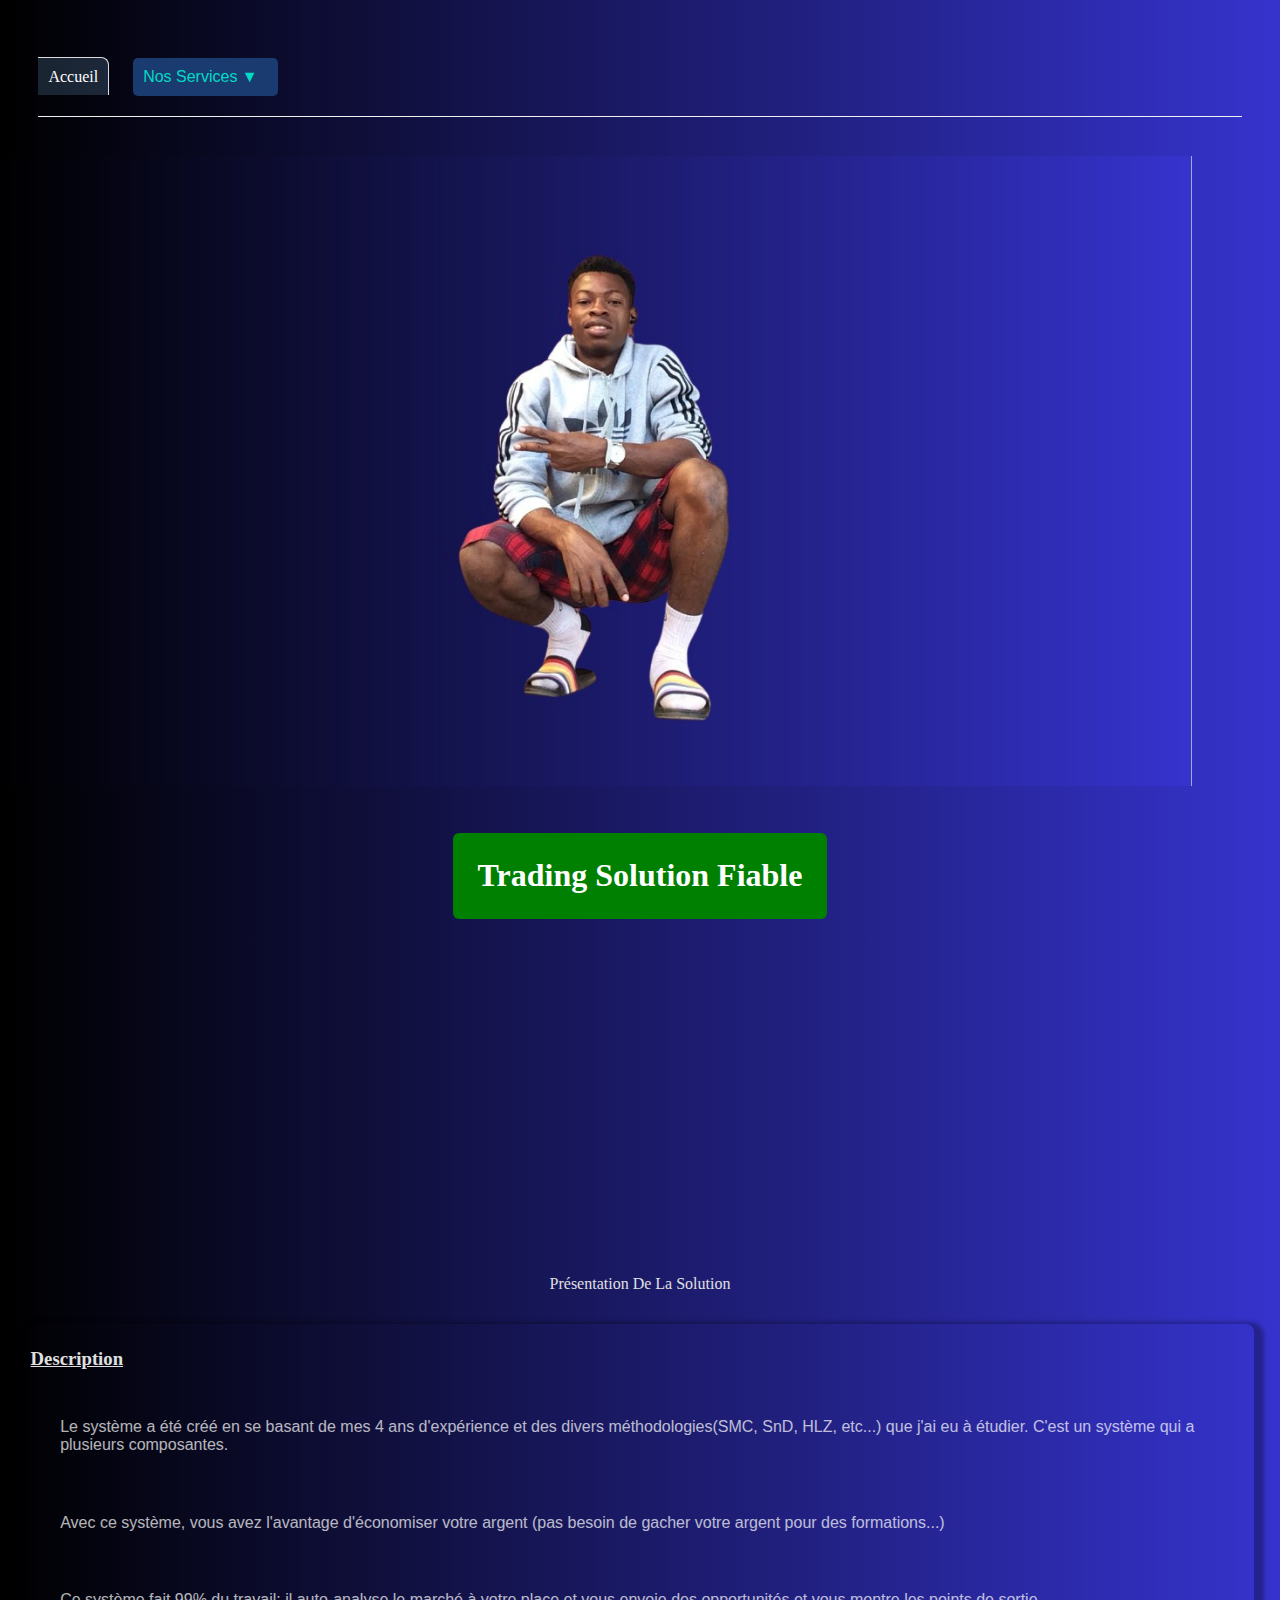
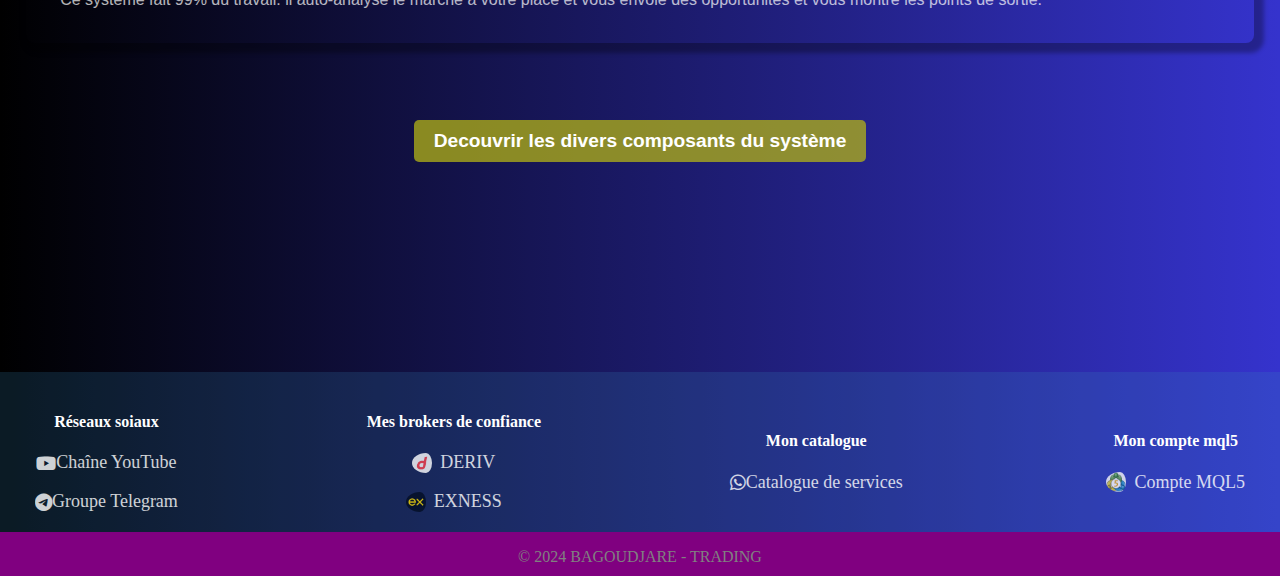
<file: index.html>
<!DOCTYPE html>
<html lang="fr">
<head>
    <meta charset="UTF-8">
    <meta name="viewport" content="width=device-width, initial-scale=1.0">
     <script type="text/javascript" src="https://cdn.emailjs.com/dist/email.min.js"></script>
    <link rel="stylesheet" href="style.css">
    <link href="https://cdnjs.cloudflare.com/ajax/libs/font-awesome/6.0.0-beta3/css/all.min.css" rel="stylesheet">
    <title>Home</title>
</head>
<body>
    <nav id="nav-bar">
        <a href="#" id="home" style="background-color: #75a6d137; color: white;">Accueil</a>

        <!-- Bouton avec une icône -->
        <button class="dropdown-btn" onclick="toggleDropdown()">
             Nos Services <i>&#9660;</i>
        </button>

        <!-- Contenu du menu déroulant -->
        <div class="dropdown-content">
            <a href="formations.html">Formation</a>
            <a href="auto-strategie.html">Automatisation de srategie</a>
            
        </div>
    </nav>
    <menu class="accueil">

    </menu>
    <section class="presentation">
        <h1>Trading Solution Fiable</h1>
            <figure>
                <iframe width="100%" height="315" src="https://www.youtube.com/embed/7r7r9Zt8rXM" frameborder="0" allow="accelerometer; autoplay; encrypted-media; gyroscope; picture-in-picture" allowfullscreen></iframe>
                <figcaption>Présentation De La Solution</figcaption>
              </figure> 
        <div class="description">
            <h3 style="text-align: left; padding: 5px; text-decoration: underline">Description</h3>
            <p>
                Le système a été créé en se basant de mes 4 ans d'expérience et des
                divers méthodologies(SMC, SnD, HLZ, etc...) que j'ai eu à étudier. C'est un système qui a 
                plusieurs composantes.
            </p>
            <p>
               Avec ce système, vous avez l'avantage d'économiser votre argent
               (pas besoin de gacher votre argent pour des formations...)
            </p>
            <p>
                Ce système fait 99% du travail: il auto-analyse le marché à votre
                place et vous envoie des opportunités et vous montre les points 
                de sortie.
            </p>
        </div>
        <button id="btn-presentation">
            <a href="autres-outils.html">Decouvrir les divers composants du système</a>
        </button>
    </section>
   

    <!-- Footer -->
<footer>
    <div class="liens">
        <div class="lien">
            <h4>Réseaux soiaux</h4>
            <a href="https://youtube.com/@bagoudjaretrading" target="_blank" title="Chaîne YouTube">
                <i class="fab fa-youtube"></i> Chaîne YouTube
            </a>
            <br>
            <a href="https://t.me/+wKNlPbDMuldmMmQ0" target="_blank" title="Groupe Telegram">
                <i class="fab fa-telegram-plane"></i> Groupe Telegram
            </a>
        </div>
        <div class="lien">
            <h4>Mes brokers de confiance</h4>
            <a href="https://track.deriv.com/_uLzSi0hVVMY-kphAZc4sJmNd7ZgqdRLk/1/" target="_blank" title="DERIV">
            <img class="logo" src="IMG-20241121-WA0032.jpg" alt="Dervi"> DERIV
            </a>
            <br>
            <a href="https://one.exnesstrack.org/a/wia1wmsm34" target="_blank" title="EXNESS">
            <img class="logo" src="IMG-20241121-WA0030.jpg" alt="Exness"> EXNESS
            </a>
        </div>
        <div class="lien">
            <h4>Mon catalogue</h4>
            <a href="https://wa.me/c/22898740835" target="_blank" title="Catalogue de services">
            <i class="fab fa-whatsapp"></i> Catalogue de services
            </a>
        </div>
        <div class="lien">
            <h4>Mon compte mql5</h4>
            <a href="https://www.mql5.com/en/market/product/124360" target="_blank" title="MQL5">
            <img class="logo" src="IMG-20241121-WA0031.jpg" alt="compte mql5"> Compte MQL5
            </a>
        </div>
    </div>
    <div class="copy">
        <p>&copy; 2024 BAGOUDJARE - TRADING </p>
    </div>
</footer>
  

    <script>
        function toggleDropdown() {
            const content = document.querySelector('.dropdown-content');
            const icon = document.querySelector('.dropdown-btn i');
           
            // Alterne la visibilité du contenu
            content.classList.toggle('open');
           
            // Alterne l'icône entre bas (▼) et haut (▲)
            if (content.classList.contains('open')) {
                icon.innerHTML = '&#9650;';  // Icône vers le haut
            } else {
                icon.innerHTML = '&#9660;';  // Icône vers le bas
            }
        }
    </script>
</body>
</html>
</file>
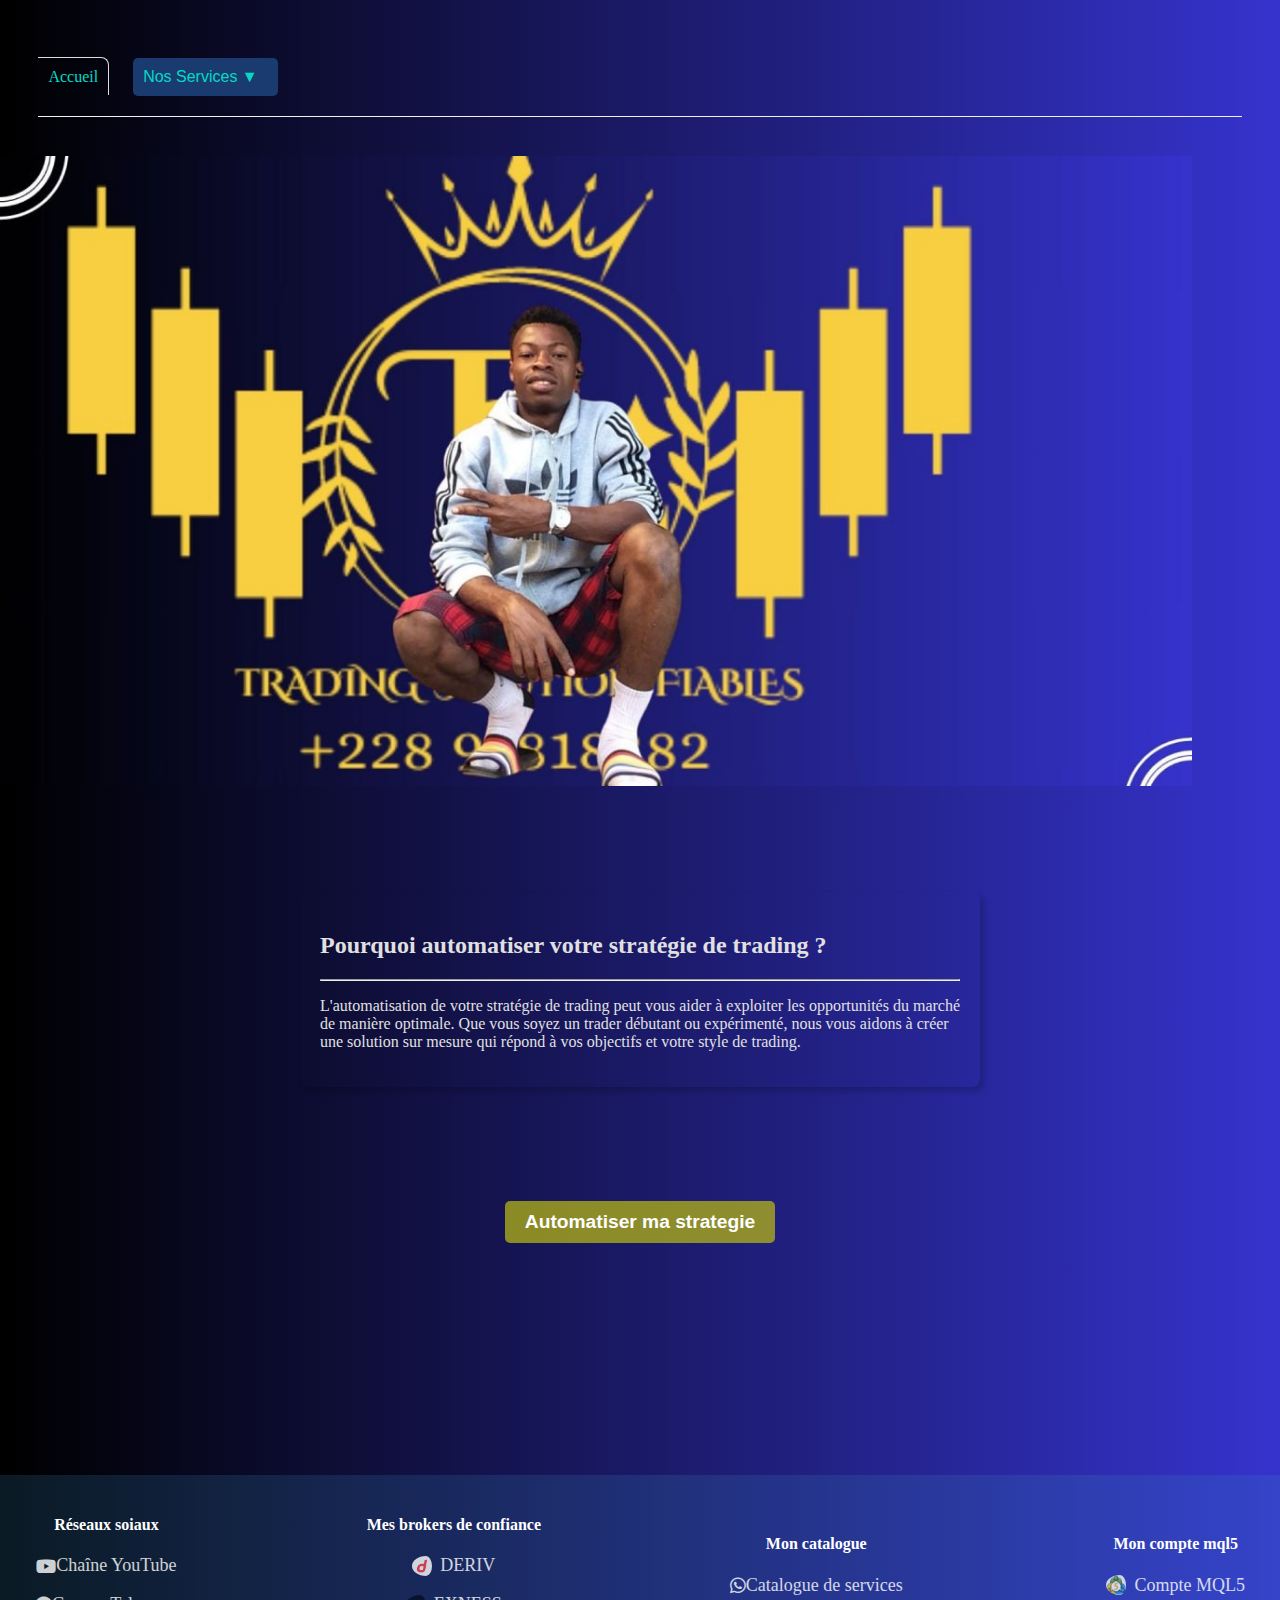
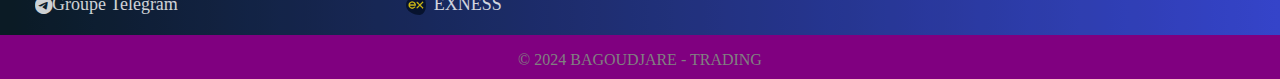
<file: auto-strategie.html>
<!DOCTYPE html>
<html lang="en">
<head>
    <meta charset="UTF-8">
    <meta name="viewport" content="width=device-width, initial-scale=1.0">
    <link rel="stylesheet" href="style.css">
    <link href="https://cdnjs.cloudflare.com/ajax/libs/font-awesome/6.0.0-beta3/css/all.min.css" rel="stylesheet">
    <script type="text/javascript" src="https://cdn.emailjs.com/dist/email.min.js"></script>
    <title>Automatiser sa strategie</title>
</head>
<body>
    <nav id="nav-bar">
        <a href="index.html" id="home">Accueil</a>

        <!-- Bouton avec une icône -->
        <button class="dropdown-btn" onclick="toggleDropdown()">
            Nos Services  <i>&#9660;</i>
        </button>

        <!-- Contenu du menu déroulant -->
        <div class="dropdown-content">
            <a href="formations.html">Formation</a>
            <a href="#">Automatisation de srategie</a>
            
        </div>
    </nav>
    <menu class="accueil-2">

    </menu>
    <section class="auto-s">   
        <section class="intro">
            <div class="container">
                <h2>Pourquoi automatiser votre stratégie de trading ?</h2> <hr>
                <p>L'automatisation de votre stratégie de trading peut vous aider à exploiter 
                    les opportunités du marché de manière optimale. Que vous soyez un trader 
                    débutant ou expérimenté, nous vous aidons à créer une solution sur mesure qui
                     répond à vos objectifs et votre style de trading.
                </p>
            </div>
            <button id="btn-presentation">
                <a href="demande.html">Automatiser ma strategie</a>
            </button>
        </section>

    
       
            <!-- Footer -->
    <!-- Footer -->
    <footer>
        <div class="liens">
            <div class="lien">
                <h4>Réseaux soiaux</h4>
                <a href="https://youtube.com/@bagoudjaretrading" target="_blank" title="Chaîne YouTube">
                    <i class="fab fa-youtube"></i> Chaîne YouTube
                </a>
                <br>
                <a href="https://t.me/+wKNlPbDMuldmMmQ0" target="_blank" title="Groupe Telegram">
                    <i class="fab fa-telegram-plane"></i> Groupe Telegram
                </a>
            </div>
            <div class="lien">
                <h4>Mes brokers de confiance</h4>
                <a href="https://track.deriv.com/_uLzSi0hVVMY-kphAZc4sJmNd7ZgqdRLk/1/" target="_blank" title="DERIV">
                <img class="logo" src="IMG-20241121-WA0032.jpg" alt="Dervi"> DERIV
                </a>
                <br>
                <a href="https://one.exnesstrack.org/a/wia1wmsm34" target="_blank" title="EXNESS">
                <img class="logo" src="IMG-20241121-WA0030.jpg" alt="Exness"> EXNESS
                </a>
            </div>
            <div class="lien">
                <h4>Mon catalogue</h4>
                <a href="https://wa.me/c/22898740835" target="_blank" title="Catalogue de services">
                <i class="fab fa-whatsapp"></i> Catalogue de services
                </a>
            </div>
            <div class="lien">
                <h4>Mon compte mql5</h4>
                <a href="https://www.mql5.com/en/market/product/124360" target="_blank" title="MQL5">
                <img class="logo" src="IMG-20241121-WA0031.jpg" alt="compte mql5"> Compte MQL5
                </a>
            </div>
        </div>
        <div class="copy">
            <p>&copy; 2024 BAGOUDJARE - TRADING </p>
        </div>
    </footer>

<script>
        function toggleDropdown() {
            const content = document.querySelector('.dropdown-content');
            const icon = document.querySelector('.dropdown-btn i');
           
            // Alterne la visibilité du contenu
            content.classList.toggle('open');
           
            // Alterne l'icône entre bas (▼) et haut (▲)
            if (content.classList.contains('open')) {
                icon.innerHTML = '&#9650;';  // Icône vers le haut
            } else {
                icon.innerHTML = '&#9660;';  // Icône vers le bas
            }
        }

       // Initialisation de EmailJS avec votre User ID
(function(){
    emailjs.init("dSO_mA3dzvL-I82GW");  // Remplacez par votre User ID EmailJS
})();

// Fonction pour envoyer l'email
function sendEmail(event) {
    event.preventDefault();  // Empêche le rechargement de la page après soumission du formulaire

    // Récupération des valeurs du formulaire
    var name = document.getElementById("name").value;
    var email = document.getElementById("email").value;
    var strategyType = document.getElementById("strategy-type").value;
    var strategyDescription = document.getElementById("strategy-description").value;
    var indicators = document.getElementById("indicators").value;
    var budget = document.getElementById("budget").value;
    var urgency = document.getElementById("urgency").value;

    // Création de l'objet avec les données du formulaire
    var templateParams = {
        name: name,
        email: email,
        strategyType: strategyType,
        strategyDescription: strategyDescription,
        indicators: indicators,
        budget: budget,
        urgency: urgency
    };

    // Envoi de l'email via EmailJS
    emailjs.send('service_rxeyr1k', 'template_5ux029h', templateParams)
        .then(function(response) {
            console.log('Email envoyé avec succès!', response);
            alert("Votre demande a bien été envoyée !");
        }, function(error) {
            console.log('Erreur d\'envoi de l\'email', error);
            alert("Une erreur est survenue, veuillez réessayer.");
        });
}

    </script>
</body>
</html>
</file>
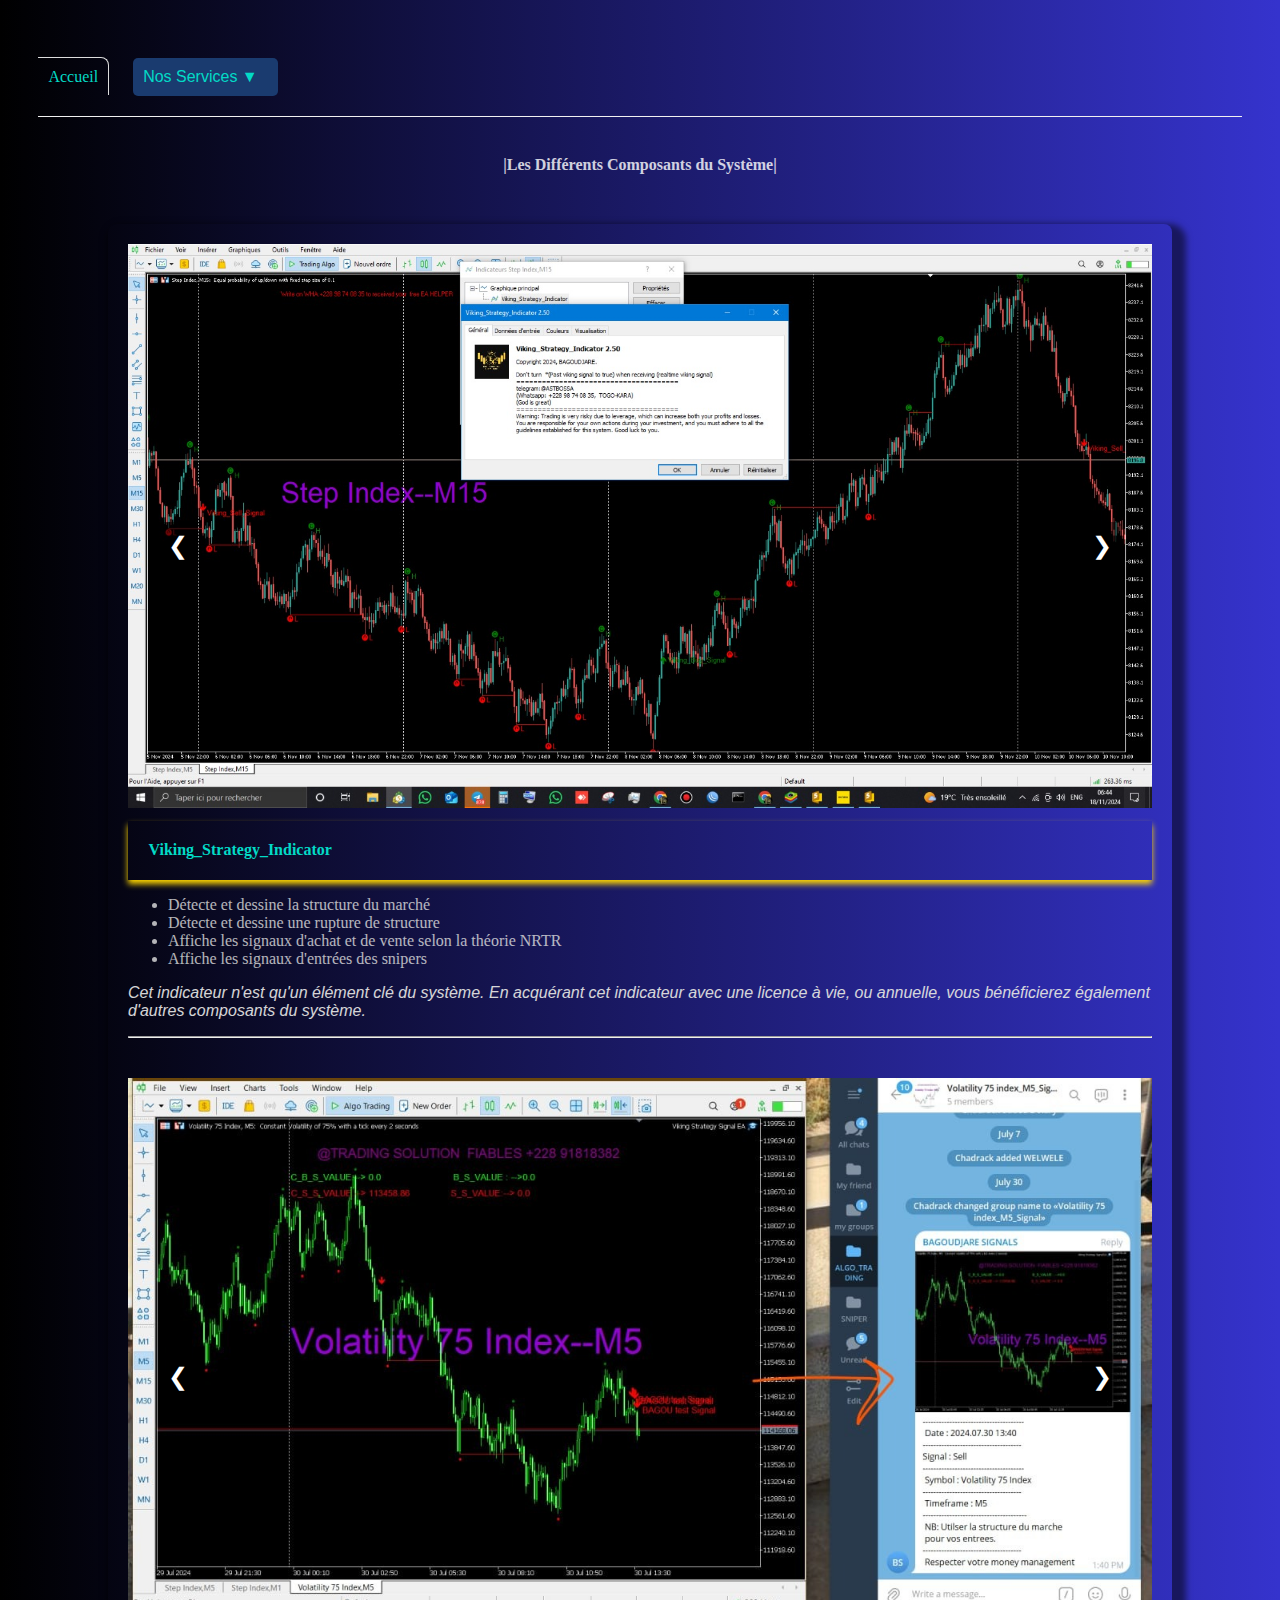
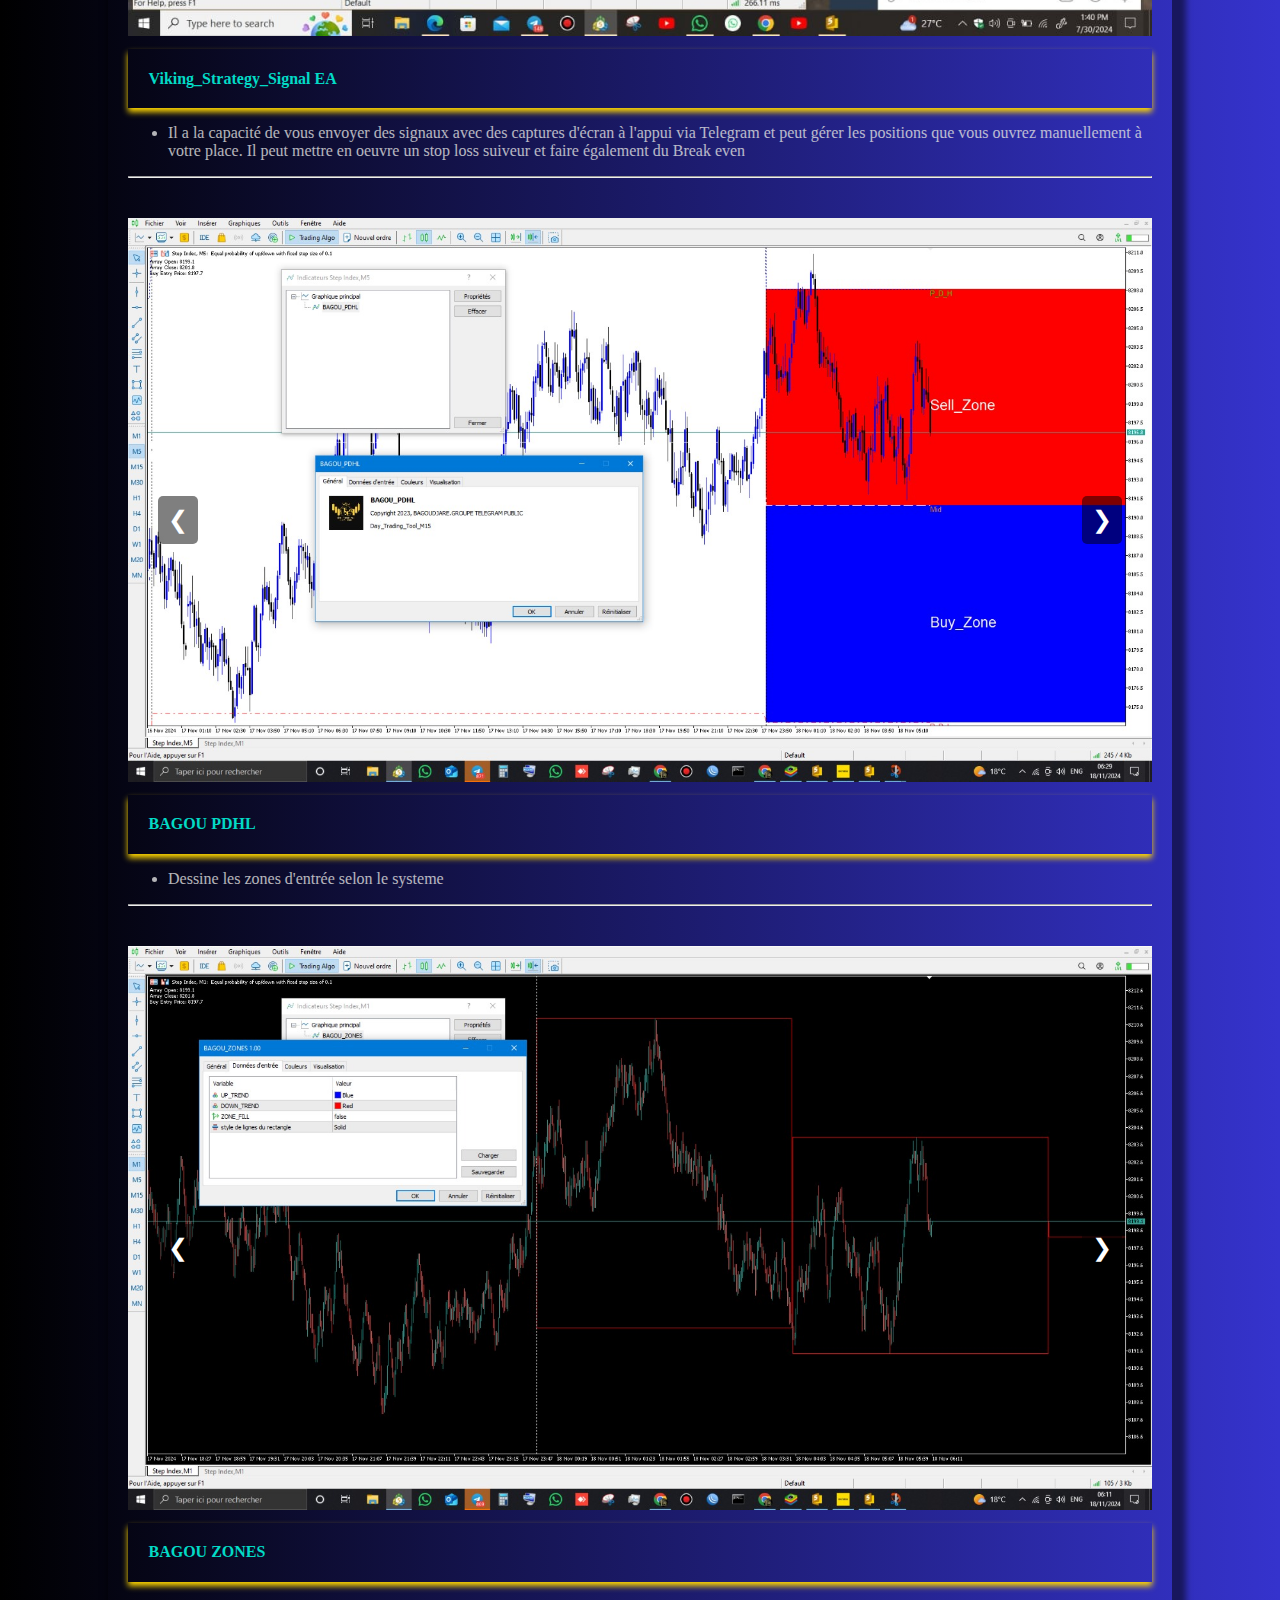
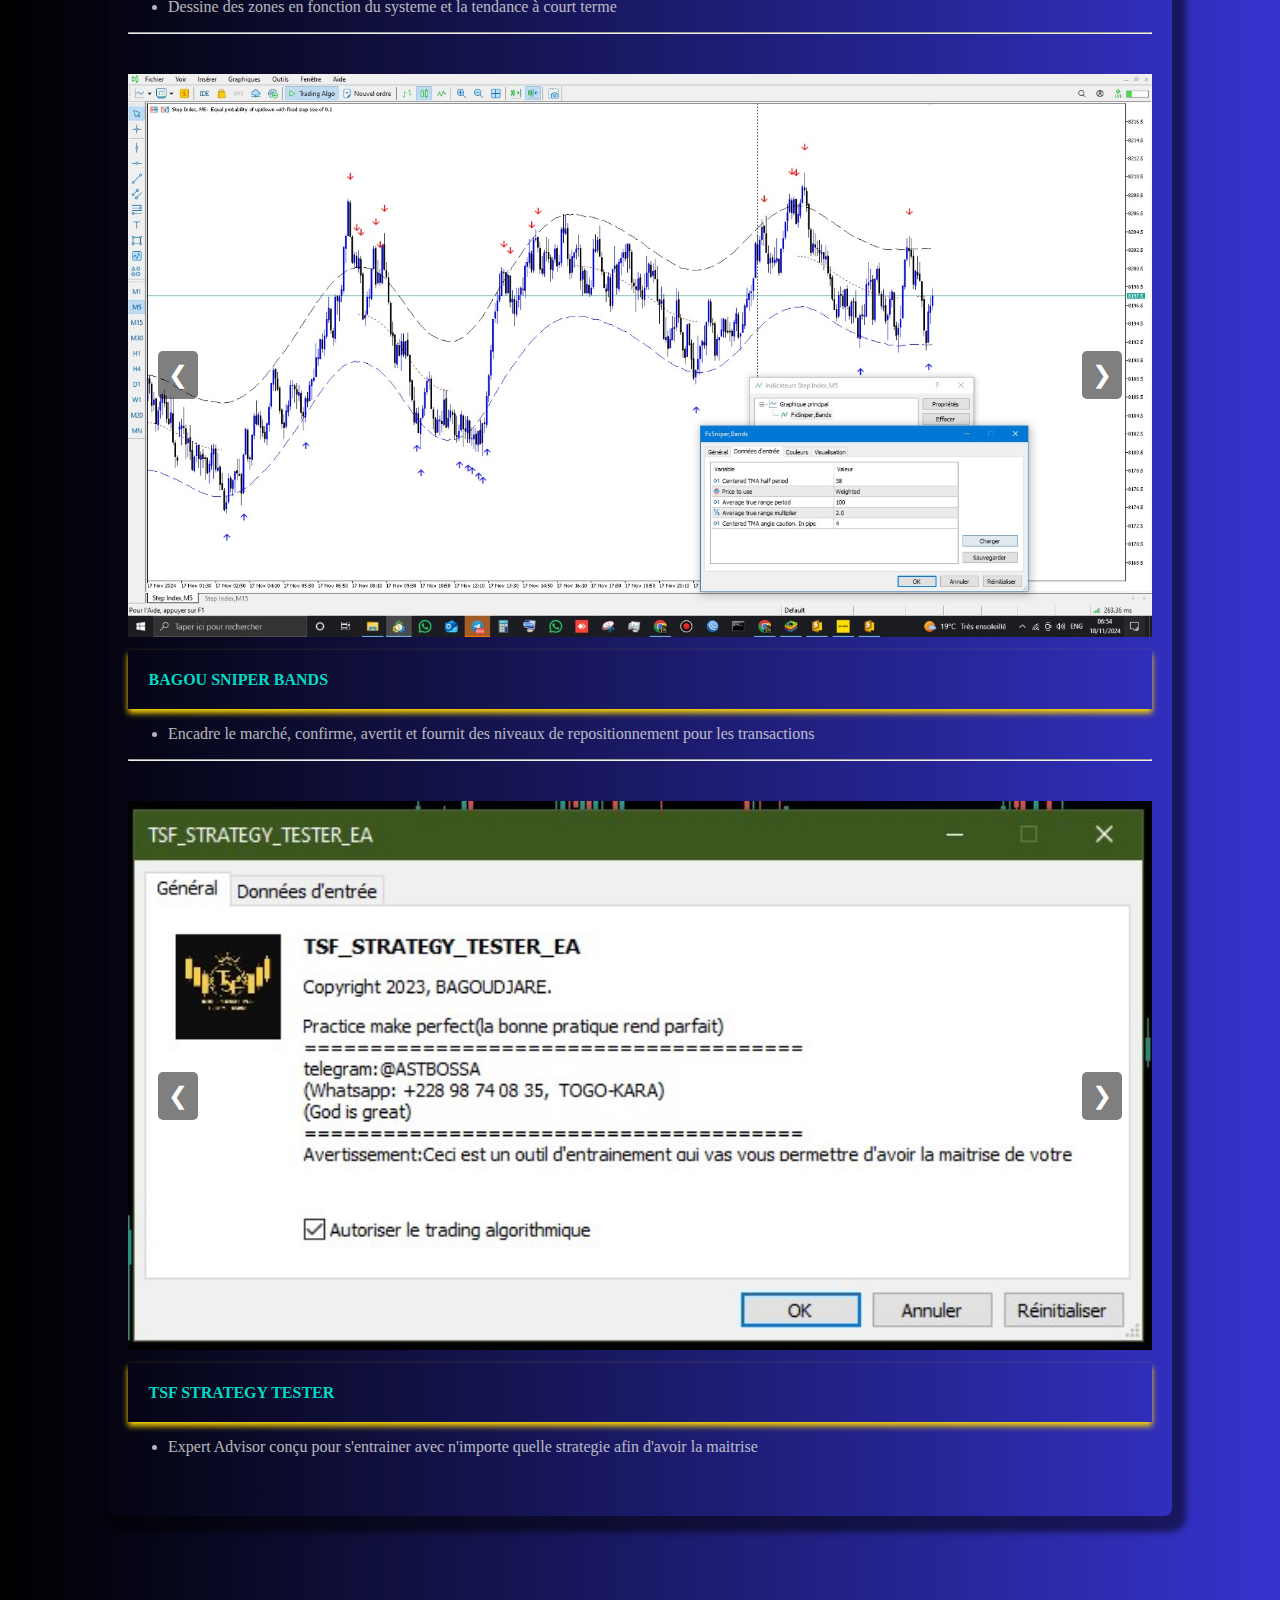
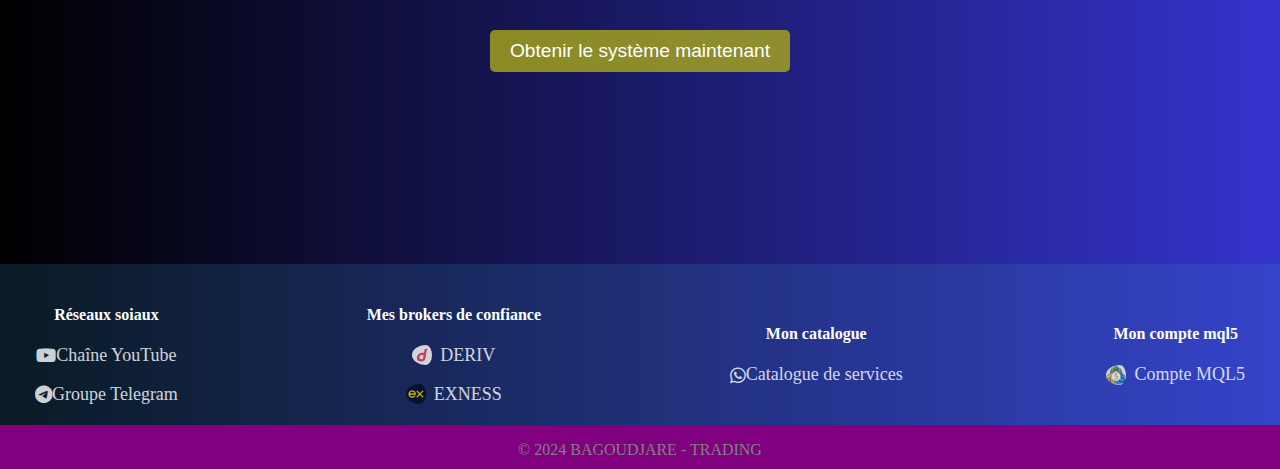
<file: autres-outils.html>
<!DOCTYPE html>
<html lang="en">
<head>
    <meta charset="UTF-8">
    <meta name="viewport" content="width=device-width, initial-scale=1.0">
    <link rel="stylesheet" href="style.css">
    <link href="https://cdnjs.cloudflare.com/ajax/libs/font-awesome/6.0.0-beta3/css/all.min.css" rel="stylesheet">
    <title>Autres-Outils</title>
</head>
<body>
    <nav id="nav-bar">
        <a href="index.html" id="home">Accueil</a>

        <!-- Bouton avec une icône -->
        <button class="dropdown-btn" onclick="toggleDropdown()">
            Nos Services  <i>&#9660;</i>
        </button>

        <!-- Contenu du menu déroulant -->
        <div class="dropdown-content">
            <a href="formations.html">Formation</a>
            <a href="auto-strategie.html">Automatisation de srategie</a>
            
        </div>
    </nav>
    <section class="articles">
        <h2 style="color: white; text-align: center; margin-top: 15px; opacity: 0.8;">|Les Différents Composants du Système|</h2>
        <div class="container-articles">
            <article class="article">
                <div class="slider-container">
                    <!-- Slider -->
                    <div class="slider">
                        <img src="viking-2.50-2.jpg" alt="Image 1" class="slider-image">
                        <img src="viking-2.50-3.jpg" alt="Image 2" class="slider-image">
                        <img src="viking-2.50.jpg" alt="Image 3" class="slider-image">
                    </div>
                    <!-- Boutons de navigation -->
                    <button class="prev" onclick="moveSlide(-1)">&#10094;</button>
                    <button class="next" onclick="moveSlide(1)">&#10095;</button>
                </div>
                <h2 class="article-title">Viking_Strategy_Indicator</h2>
                <ul class="article-description">
                    <li>Détecte et dessine la structure du marché</li>
                    <li>Détecte et dessine une rupture de structure</li>
                    <li>Affiche les signaux d'achat et de vente selon la théorie NRTR</li>
                    <li>Affiche les signaux d'entrées des snipers</li>
                </ul>
                <p class="caption">
                    Cet indicateur n'est qu'un élément clé du système.
                    En acquérant cet indicateur avec une licence à vie, ou annuelle,
                    vous bénéficierez également d'autres composants du système.
                </p> <hr>
            </article>
            <article class="article">
                <div class="slider-container">
                    <!-- Slider -->
                    <div class="slider">
                        <img src="system-1.jpg" alt="Image 1" class="slider-image">
                    </div>
                    <!-- Boutons de navigation -->
                    <button class="prev" onclick="moveSlide(-1)">&#10094;</button>
                    <button class="next" onclick="moveSlide(1)">&#10095;</button>
                </div>
                <h2 class="article-title">Viking_Strategy_Signal EA</h2>
                <ul class="article-description">
                    <li>
                        Il a la capacité de vous envoyer des signaux avec des 
                        captures d'écran à l'appui via Telegram et peut gérer
                        les positions que vous ouvrez manuellement à votre place.
                        Il peut mettre en oeuvre un stop loss suiveur et faire 
                        également du Break even
                    </li>
                </ul>
                <hr>
            </article>
            <article class="article">
                <div class="slider-container">
                    <!-- Slider -->
                    <div class="slider">
                        <img src="bagou-pdhl-1.jpg" alt="Image 1" class="slider-image">
                        <img src="bagou-pdhl-2.jpg" alt="Image 2" class="slider-image">
                        <img src="bagou-pdhl-3.jpg" alt="Image 3" class="slider-image">
                        <img src="bagou-pdhl-4.jpg" alt="Image 3" class="slider-image">
                    </div>
                    <!-- Boutons de navigation -->
                    <button class="prev" onclick="moveSlide(-1)">&#10094;</button>
                    <button class="next" onclick="moveSlide(1)">&#10095;</button>
                </div>
                <h2 class="article-title">BAGOU PDHL</h2>
                <ul class="article-description">
                    <li>
                            Dessine les zones d'entrée selon le systeme
                    </li>
                </ul>
                <hr>
            </article>
            <article class="article">
                <div class="slider-container">
                    <!-- Slider -->
                    <div class="slider">
                        <img src="bagou-zone-1.jpg" alt="Image 1" class="slider-image">
                        <img src="bagou-zone-2.jpg" alt="Image 2" class="slider-image">
                        <img src="bagou-zone-3.jpg" alt="Image 3" class="slider-image">
                    </div>
                    <!-- Boutons de navigation -->
                    <button class="prev" onclick="moveSlide(-1)">&#10094;</button>
                    <button class="next" onclick="moveSlide(1)">&#10095;</button>
                </div>
                <h2 class="article-title">BAGOU ZONES</h2>
                <ul class="article-description">
                    <li>
                        Dessine des zones en fonction du systeme et la tendance
                        à court terme
                   </li>
                </ul>
                 <hr>
            </article>
            <article class="article">
                <div class="slider-container">
                    <!-- Slider -->
                    <div class="slider">
                        <img src="sniper-band-1.jpg" alt="Image 1" class="slider-image">
                        <img src="sniper-band-2.jpg" alt="Image 2" class="slider-image">
                    </div>
                    <!-- Boutons de navigation -->
                    <button class="prev" onclick="moveSlide(-1)">&#10094;</button>
                    <button class="next" onclick="moveSlide(1)">&#10095;</button>
                </div>
                <h2 class="article-title">BAGOU SNIPER BANDS</h2>
                <ul class="article-description">
                    <li>
                        Encadre le marché, confirme, avertit et fournit des niveaux
                        de repositionnement pour les transactions
                    </li>   
                </ul>
                 <hr>
            </article>
            <article class="article">
                <div class="slider-container">
                    <!-- Slider -->
                    <div class="slider">
                        <img src="tsf-1.jpg" alt="Image 1" class="slider-image">
                        <img src="tsf-2.jpg" alt="Image 2" class="slider-image">
                        <img src="tsf_3.jpg" alt="Image 3" class="slider-image">
                    </div>
                    <!-- Boutons de navigation -->
                    <button class="prev" onclick="moveSlide(-1)">&#10094;</button>
                    <button class="next" onclick="moveSlide(1)">&#10095;</button>
                </div>
                <h2 class="article-title">TSF STRATEGY TESTER</h2>
                <ul class="article-description">
                    <li>
                        Expert Advisor conçu pour s'entrainer avec n'importe quelle
                        strategie afin d'avoir la maitrise
                        
                    </li>
                   
                </ul>
            </article>
        </div>
        <div class="achat">
            <button id="showButtons" onclick="showButtons()">Obtenir le système maintenant</button>

            <div id="buttonContainer" class="hidden button-container">
                <button onclick="location.href='https://wa.me/p/27445470548434793/22898740835'">Obtenir sur WhatsApp</button>
                <button onclick="location.href='https://l.wl.co/l?u=https%3A%2F%2Fwww.mql5.com%2Fen%2Fmarket%2Fproduct%2F124360'">Obtenir sur MQL5</button>
            </div>
        </div>
    </section>
    
    
       <!-- Footer -->
    <!-- Footer -->
    <footer>
        <div class="liens">
            <div class="lien">
                <h4>Réseaux soiaux</h4>
                <a href="https://youtube.com/@bagoudjaretrading" target="_blank" title="Chaîne YouTube">
                    <i class="fab fa-youtube"></i> Chaîne YouTube
                </a>
                <br>
                <a href="https://t.me/+wKNlPbDMuldmMmQ0" target="_blank" title="Groupe Telegram">
                    <i class="fab fa-telegram-plane"></i> Groupe Telegram
                </a>
            </div>
            <div class="lien">
                <h4>Mes brokers de confiance</h4>
                <a href="https://track.deriv.com/_uLzSi0hVVMY-kphAZc4sJmNd7ZgqdRLk/1/" target="_blank" title="DERIV">
                <img class="logo" src="IMG-20241121-WA0032.jpg" alt="Dervi"> DERIV
                </a>
                <br>
                <a href="https://one.exnesstrack.org/a/wia1wmsm34" target="_blank" title="EXNESS">
                <img class="logo" src="IMG-20241121-WA0030.jpg" alt="Exness"> EXNESS
                </a>
            </div>
            <div class="lien">
                <h4>Mon catalogue</h4>
                <a href="https://wa.me/c/22898740835" target="_blank" title="Catalogue de services">
                <i class="fab fa-whatsapp"></i> Catalogue de services
                </a>
            </div>
            <div class="lien">
                <h4>Mon compte mql5</h4>
                <a href="https://www.mql5.com/en/market/product/124360" target="_blank" title="MQL5">
                <img class="logo" src="IMG-20241121-WA0031.jpg" alt="compte mql5"> Compte MQL5
                </a>
            </div>
        </div>
        <div class="copy">
            <p>&copy; 2024 BAGOUDJARE - TRADING </p>
        </div>
    </footer>
    
    <script>
        function toggleDropdown() {
            const content = document.querySelector('.dropdown-content');
            const icon = document.querySelector('.dropdown-btn i');
           
            // Alterne la visibilité du contenu
            content.classList.toggle('open');
           
            // Alterne l'icône entre bas (▼) et haut (▲)
            if (content.classList.contains('open')) {
                icon.innerHTML = '&#9650;';  // Icône vers le haut
            } else {
                icon.innerHTML = '&#9660;';  // Icône vers le bas
            }
        }

    </script>
<script>
    // Fonction pour gérer le défilement des images dans un slider
function moveSlide(step) {
    const sliders = document.querySelectorAll('.slider');
   
    // Pour chaque slider (chaque article)
    sliders.forEach(slider => {
        const images = slider.querySelectorAll('.slider-image');
        let currentIndex = Array.from(images).findIndex(img => img.style.display === 'block');
       
        // Si aucune image n'est affichée, on commence par la première
        if (currentIndex === -1) {
            currentIndex = 0;
            images[currentIndex].style.display = 'block';
        }
       
        // Cache l'image actuellement affichée
        images[currentIndex].style.display = 'none';
       
        // Calcul du prochain index
        let nextIndex = currentIndex + step;
       
        // Si l'index dépasse le nombre d'images, on revient au début
        if (nextIndex < 0) {
            nextIndex = images.length - 1;
        } else if (nextIndex >= images.length) {
            nextIndex = 0;
        }
       
        // Affiche la prochaine image
        images[nextIndex].style.display = 'block';
    });
}

// Fonction d'initialisation des sliders (au chargement de la page)
function initializeSliders() {
    const sliders = document.querySelectorAll('.slider');
   
    sliders.forEach(slider => {
        const images = slider.querySelectorAll('.slider-image');
       
        // Masque toutes les images sauf la première
        images.forEach((image, index) => {
            if (index !== 0) {
                image.style.display = 'none';
            }
        });
    });
}

// Appel de la fonction pour initialiser les sliders à l'ouverture de la page
initializeSliders();

</script>
    
<script>
    function showButtons() {
        // Cacher le premier bouton
        document.getElementById('showButtons').style.display = 'none';
       
        // Afficher les deux autres boutons
        document.getElementById('buttonContainer').classList.remove('hidden');
    }
</script>
</body>
</html>
</file>
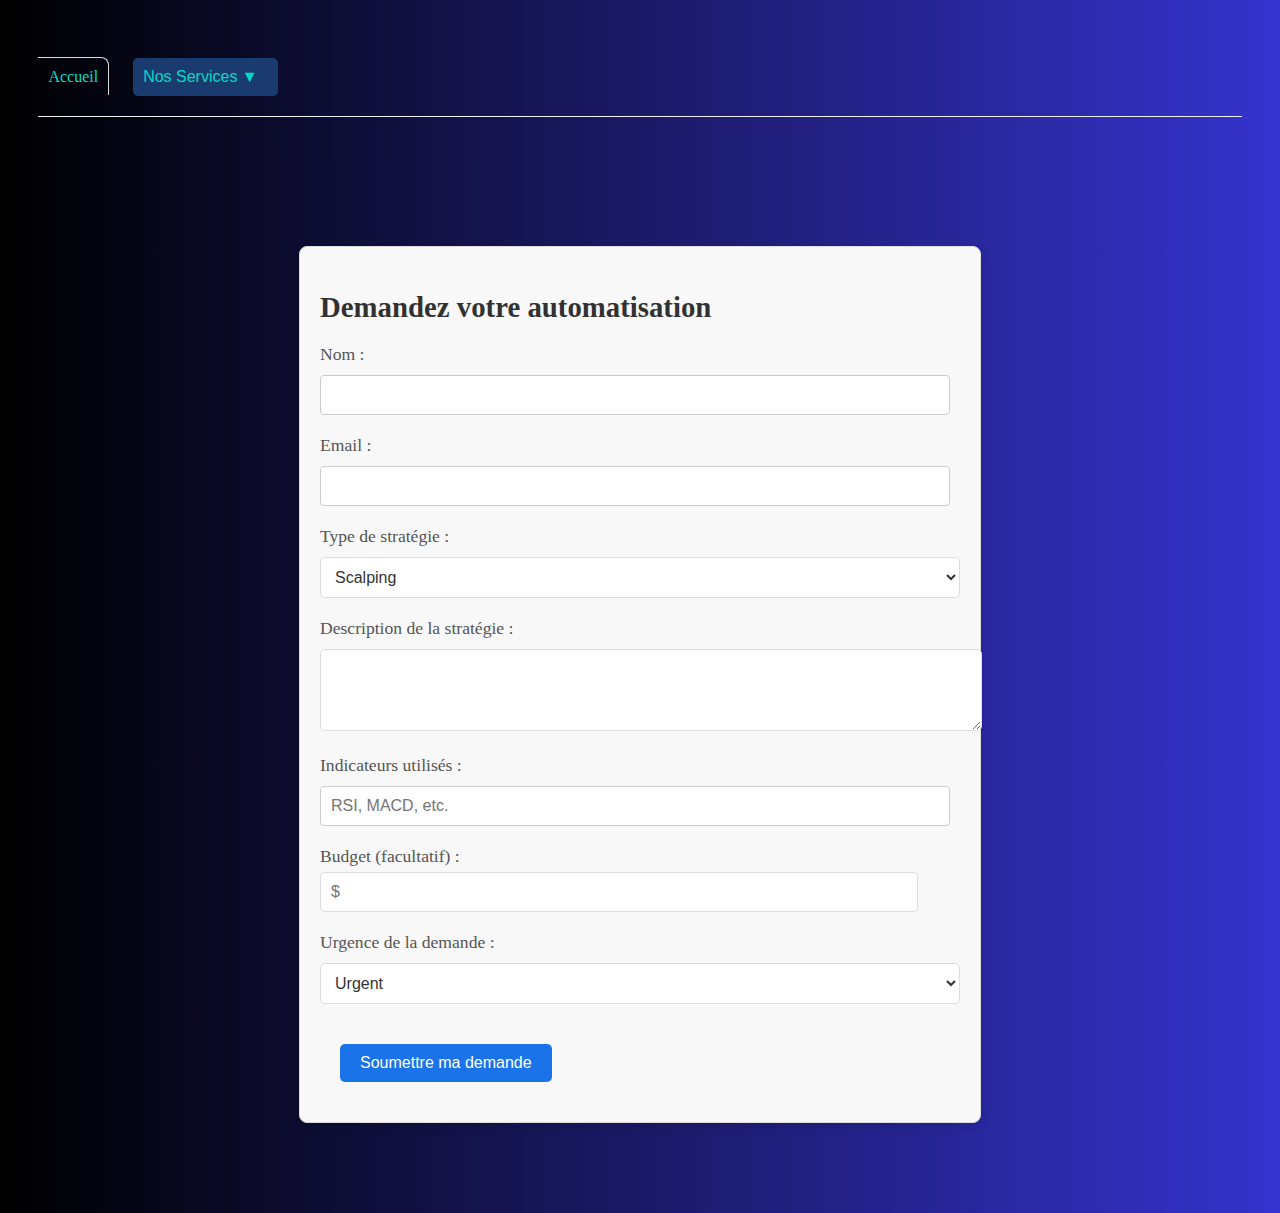
<file: demande.html>
<!DOCTYPE html>
<html lang="en">
<head>
    <meta charset="UTF-8">
    <meta name="viewport" content="width=device-width, initial-scale=1.0">
    <link rel="stylesheet" href="style.css">
    <link href="https://cdnjs.cloudflare.com/ajax/libs/font-awesome/6.0.0-beta3/css/all.min.css" rel="stylesheet">
    <script type="text/javascript" src="https://cdn.emailjs.com/dist/email.min.js"></script>
    <title>Demande</title>
</head>
<body>
    <nav id="nav-bar">
        <a href="index.html" id="home">Accueil</a>

        <!-- Bouton avec une icône -->
        <button class="dropdown-btn" onclick="toggleDropdown()">
            Nos Services  <i>&#9660;</i>
        </button>

        <!-- Contenu du menu déroulant -->
        <div class="dropdown-content">
            <a href="formations.html">Formation</a>
            <a href="auto-strategie.html">Automatisation de srategie</a>
            
        </div>
    </nav>
    <section class="form">
        <div class="container-form">
            <h2>Demandez votre automatisation</h2>
            <form id="automation-form" onsubmit="sendEmail(event)">
                <div class="form-group">
                    <label for="name">Nom :</label>
                    <input type="text" id="name" name="name" required>
                </div>

                <div class="form-group">
                    <label for="email">Email :</label>
                    <input type="email" id="email" name="email" required>
                </div>

                <div class="form-group">
                    <label for="strategy-type">Type de stratégie :</label>
                    <select id="strategy-type" name="strategy-type" required>
                        <option value="scalping">Scalping</option>
                        <option value="swing">Swing Trading</option>
                        <option value="trend">Trend Following</option>
                        <option value="arbitrage">Arbitrage</option>
                        <option value="custom">Autre</option>
                    </select>
                </div>

                <div class="form-group">
                    <label for="strategy-description">Description de la stratégie :</label>
                    <textarea id="strategy-description" name="strategy-description" rows="4" required></textarea>
                </div>

                <div class="form-group">
                    <label for="indicators">Indicateurs utilisés :</label>
                    <input type="text" id="indicators" name="indicators" placeholder="RSI, MACD, etc.">
                </div>

                <div class="form-group">
                    <label for="budget">Budget (facultatif) :</label>
                    <input type="number" id="budget" name="budget" placeholder="$">
                </div>

                <div class="form-group">
                    <label for="urgency">Urgence de la demande :</label>
                    <select id="urgency" name="urgency" required>
                        <option value="urgent">Urgent</option>
                        <option value="standard">Standard</option>
                    </select>
                </div>

                <button type="submit">Soumettre ma demande</button>
            </form>
        </div>
    </section>

    <script>
        function toggleDropdown() {
            const content = document.querySelector('.dropdown-content');
            const icon = document.querySelector('.dropdown-btn i');
           
            // Alterne la visibilité du contenu
            content.classList.toggle('open');
           
            // Alterne l'icône entre bas (▼) et haut (▲)
            if (content.classList.contains('open')) {
                icon.innerHTML = '&#9650;';  // Icône vers le haut
            } else {
                icon.innerHTML = '&#9660;';  // Icône vers le bas
            }
        }
    </script>
    <script>
  // Initialisation d'EmailJS
emailjs.init("dSO_mA3dzvL-I82GW"); // Utilisez votre User ID EmailJS ici

// Fonction pour envoyer le formulaire par email
function sendEmail(event) {
    event.preventDefault(); // Empêche le rechargement de la page lors de la soumission

    // Récupérer les données du formulaire
    const name = document.getElementById("name").value;
    const email = document.getElementById("email").value;
    const strategyType = document.getElementById("strategy-type").value;
    const strategyDescription = document.getElementById("strategy-description").value;
    const indicators = document.getElementById("indicators").value;
    const budget = document.getElementById("budget").value;
    const urgency = document.getElementById("urgency").value;

    // Créer un objet avec les données du formulaire
    const templateParams = {
        name: name,
        email: email,
        strategy_type: strategyType,
        strategy_description: strategyDescription,
        indicators: indicators,
        budget: budget,
        urgency: urgency
    };

    // Envoyer le formulaire via EmailJS avec le nouveau Template ID
    emailjs.send("service_rxeyr1k", "template_0qo9k1l", templateParams)
        .then(function(response) {
            console.log("Succès d'envoi:", response);
            alert("Votre demande a été envoyée avec succès !");
        }, function(error) {
            console.log("Erreur d'envoi:", error);
            alert("Une erreur est survenue, veuillez réessayer.");
        });
}


    </script>
</body>
</html>
</file>
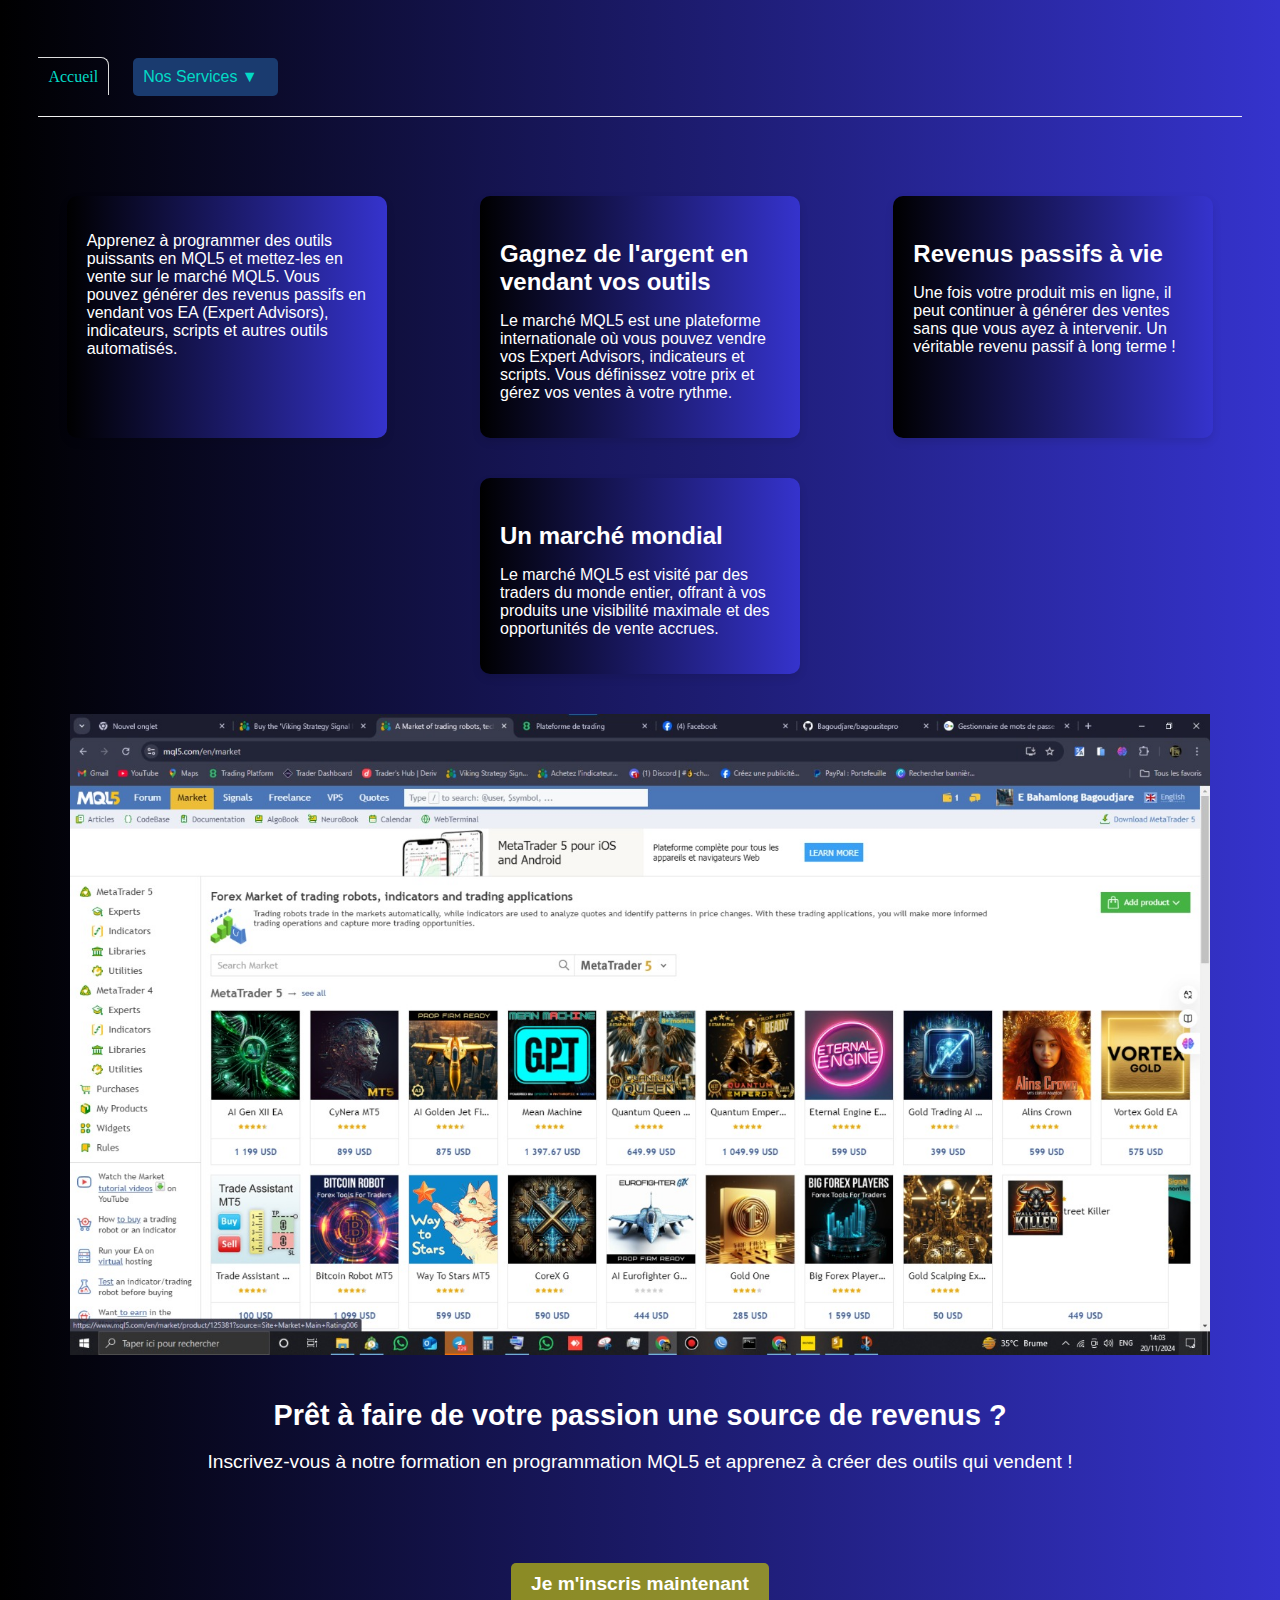
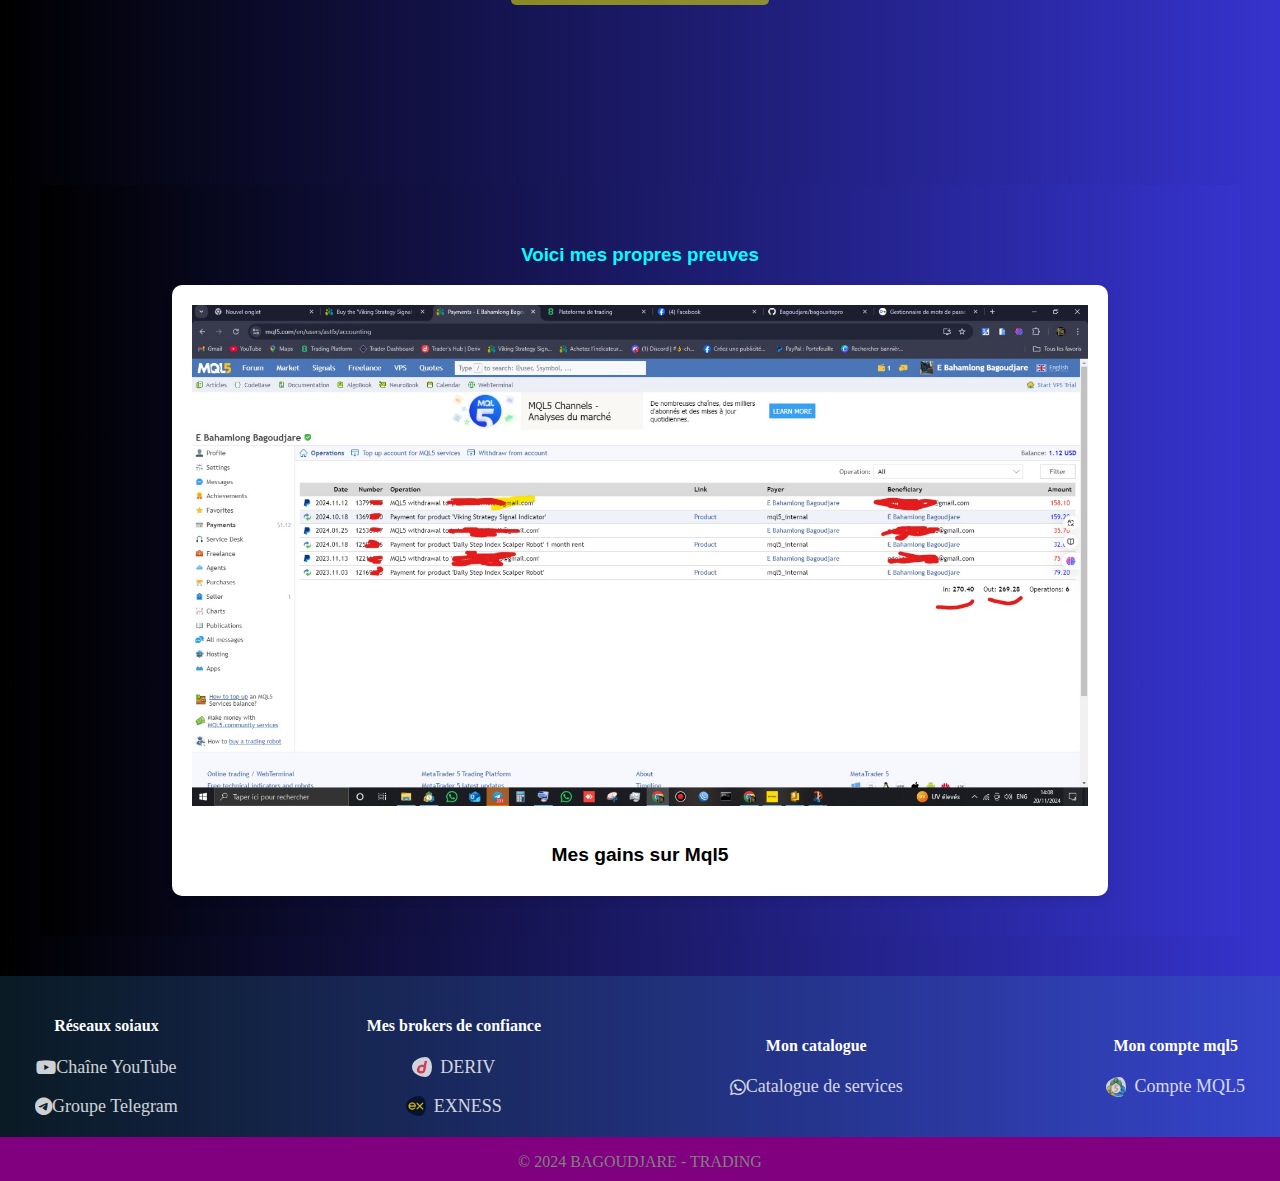
<file: formations.html>
<!DOCTYPE html>
<html lang="en">
<head>
    <meta charset="UTF-8">
    <meta name="viewport" content="width=device-width, initial-scale=1.0">
    <script type="text/javascript" src="https://cdn.emailjs.com/dist/email.min.js"></script>
    <link rel="stylesheet" href="style.css">
    <link href="https://cdnjs.cloudflare.com/ajax/libs/font-awesome/6.0.0-beta3/css/all.min.css" rel="stylesheet">
    <title>Inscription à une Formation</title>
</head>
<body>
    <nav id="nav-bar">
        <a href="index.html" id="home">Accueil</a>

        <!-- Bouton avec une icône -->
        <button class="dropdown-btn" onclick="toggleDropdown()">
            Nos Services  <i>&#9660;</i>
        </button>

        <!-- Contenu du menu déroulant -->
        <div class="dropdown-content">
            <a href="#">Formation</a>
            <a href="auto-strategie.html">Automatisation de srategie</a>
            
        </div>
    </nav>
    <section id="monetisation" style="font-family: Arial, Helvetica, sans-serif;">
        <div class="mone-container">
            <div class="benefits">
                <div class="benefit">
                    <p>Apprenez à programmer des outils puissants en MQL5 
                        et mettez-les en vente sur le marché MQL5. Vous pouvez 
                        générer des revenus passifs en vendant vos EA 
                        (Expert Advisors), indicateurs, scripts et autres outils
                         automatisés.
                    </p>
                </div>
                <div class="benefit">
                    <h3>Gagnez de l'argent en vendant vos outils</h3>
                    <p>Le marché MQL5 est une plateforme internationale où vous pouvez vendre vos Expert Advisors, indicateurs et scripts. Vous définissez votre prix et gérez vos ventes à votre rythme.</p>
                </div>
                <div class="benefit">
                    <h3>Revenus passifs à vie</h3>
                    <p>Une fois votre produit mis en ligne, il peut continuer à générer des ventes sans que vous ayez à intervenir. Un véritable revenu passif à long terme !</p>
                </div>
                <div class="benefit">
                    
                    <h3>Un marché mondial</h3>
                    <p>Le marché MQL5 est visité par des traders du monde entier, offrant à vos produits une visibilité maximale et des opportunités de vente accrues.</p>
                </div>
            </div>
            <div>
                <img class="mql5" src="marche-mql.jpg" alt="marche mql5">
            </div>
            <div class="call-to-action">
                <h3>Prêt à faire de votre passion une source de revenus ?</h3>
                <p>Inscrivez-vous à notre formation en programmation MQL5 et apprenez à créer des outils qui vendent !</p>
                <button class="btn-demande">
                    <a href="inscription.html">Je m'inscris maintenant</a>
                </button>
            </div>
    
            <section id="temoignages">
                <h3 style="color: aqua;">Voici mes propres preuves</h3>
                <div class="temoignages-container">
                    <div class="temoignage">
                        <img src="preuve-2.jpg" alt="preuve" class="photo-client">
                        <div class="temoignage-text">
                            <p class="nom-client">Mes gains sur Mql5</p>
                        </div>
                    </div>
                    <div class="temoignage">
                        <img src="preuve-1.jpg" alt="preuve" class="photo-client">
                        <div class="temoignage-text">
                            <p class="nom-client">Un exemple d'achat de  mon produit sur Mql5</p>
                    </div>
            </section>
            </div>
    </section>
    <!-- Footer -->
    <footer>
        <div class="liens">
            <div class="lien">
                <h4>Réseaux soiaux</h4>
                <a href="https://youtube.com/@bagoudjaretrading" target="_blank" title="Chaîne YouTube">
                    <i class="fab fa-youtube"></i> Chaîne YouTube
                </a>
                <br>
                <a href="https://t.me/+wKNlPbDMuldmMmQ0" target="_blank" title="Groupe Telegram">
                    <i class="fab fa-telegram-plane"></i> Groupe Telegram
                </a>
            </div>
            <div class="lien">
                <h4>Mes brokers de confiance</h4>
                <a href="https://track.deriv.com/_uLzSi0hVVMY-kphAZc4sJmNd7ZgqdRLk/1/" target="_blank" title="DERIV">
                <img class="logo" src="IMG-20241121-WA0032.jpg" alt="Dervi"> DERIV
                </a>
                <br>
                <a href="https://one.exnesstrack.org/a/wia1wmsm34" target="_blank" title="EXNESS">
                <img class="logo" src="IMG-20241121-WA0030.jpg" alt="Exness"> EXNESS
                </a>
            </div>
            <div class="lien">
                <h4>Mon catalogue</h4>
                <a href="https://wa.me/c/22898740835" target="_blank" title="Catalogue de services">
                <i class="fab fa-whatsapp"></i> Catalogue de services
                </a>
            </div>
            <div class="lien">
                <h4>Mon compte mql5</h4>
                <a href="https://www.mql5.com/en/market/product/124360" target="_blank" title="MQL5">
                <img class="logo" src="IMG-20241121-WA0031.jpg" alt="compte mql5"> Compte MQL5
                </a>
            </div>
        </div>
        <div class="copy">
            <p>&copy; 2024 BAGOUDJARE - TRADING </p>
        </div>
    </footer>
    

    <script>
        function toggleDropdown() {
            const content = document.querySelector('.dropdown-content');
            const icon = document.querySelector('.dropdown-btn i');
           
            // Alterne la visibilité du contenu
            content.classList.toggle('open');
           
            // Alterne l'icône entre bas (▼) et haut (▲)
            if (content.classList.contains('open')) {
                icon.innerHTML = '&#9650;';  // Icône vers le haut
            } else {
                icon.innerHTML = '&#9660;';  // Icône vers le bas
            }
        }
        // Fonction pour gérer le défilement des images dans un slider
        function moveSlide(step) {
    const sliders = document.querySelectorAll('.slider');
   
    // Pour chaque slider (chaque article)
    sliders.forEach(slider => {
        const images = slider.querySelectorAll('.slider-image');
        let currentIndex = Array.from(images).findIndex(img => img.style.display === 'block');
       
        // Si aucune image n'est affichée, on commence par la première
        if (currentIndex === -1) {
            currentIndex = 0;
            images[currentIndex].style.display = 'block';
        }
       
        // Cache l'image actuellement affichée
        images[currentIndex].style.display = 'none';
       
        // Calcul du prochain index
        let nextIndex = currentIndex + step;
       
        // Si l'index dépasse le nombre d'images, on revient au début
        if (nextIndex < 0) {
            nextIndex = images.length - 1;
        } else if (nextIndex >= images.length) {
            nextIndex = 0;
        }
       
        // Affiche la prochaine image
        images[nextIndex].style.display = 'block';
    });
}

// Fonction d'initialisation des sliders (au chargement de la page)
function initializeSliders() {
    const sliders = document.querySelectorAll('.slider');
   
    sliders.forEach(slider => {
        const images = slider.querySelectorAll('.slider-image');
       
        // Masque toutes les images sauf la première
        images.forEach((image, index) => {
            if (index !== 0) {
                image.style.display = 'none';
            }
        });
    });
}

// Appel de la fonction pour initialiser les sliders à l'ouverture de la page
initializeSliders();

        // Exemple de carrousel simple pour afficher un témoignage après l'autre
        let index = 0;
    const temoignages = document.querySelectorAll('.temoignage');
   
    function afficherTemoignage() {
        temoignages.forEach((temoignage, i) => {
            temoignage.style.display = (i === index) ? 'block' : 'none';
        });
        index = (index + 1) % temoignages.length;
    }

    setInterval(afficherTemoignage, 5000); // Change de témoignage toutes les 5 secondes
    afficherTemoignage(); // Affiche le premier témoignage dès le départ
    </script>
</body>
</html>
</file>
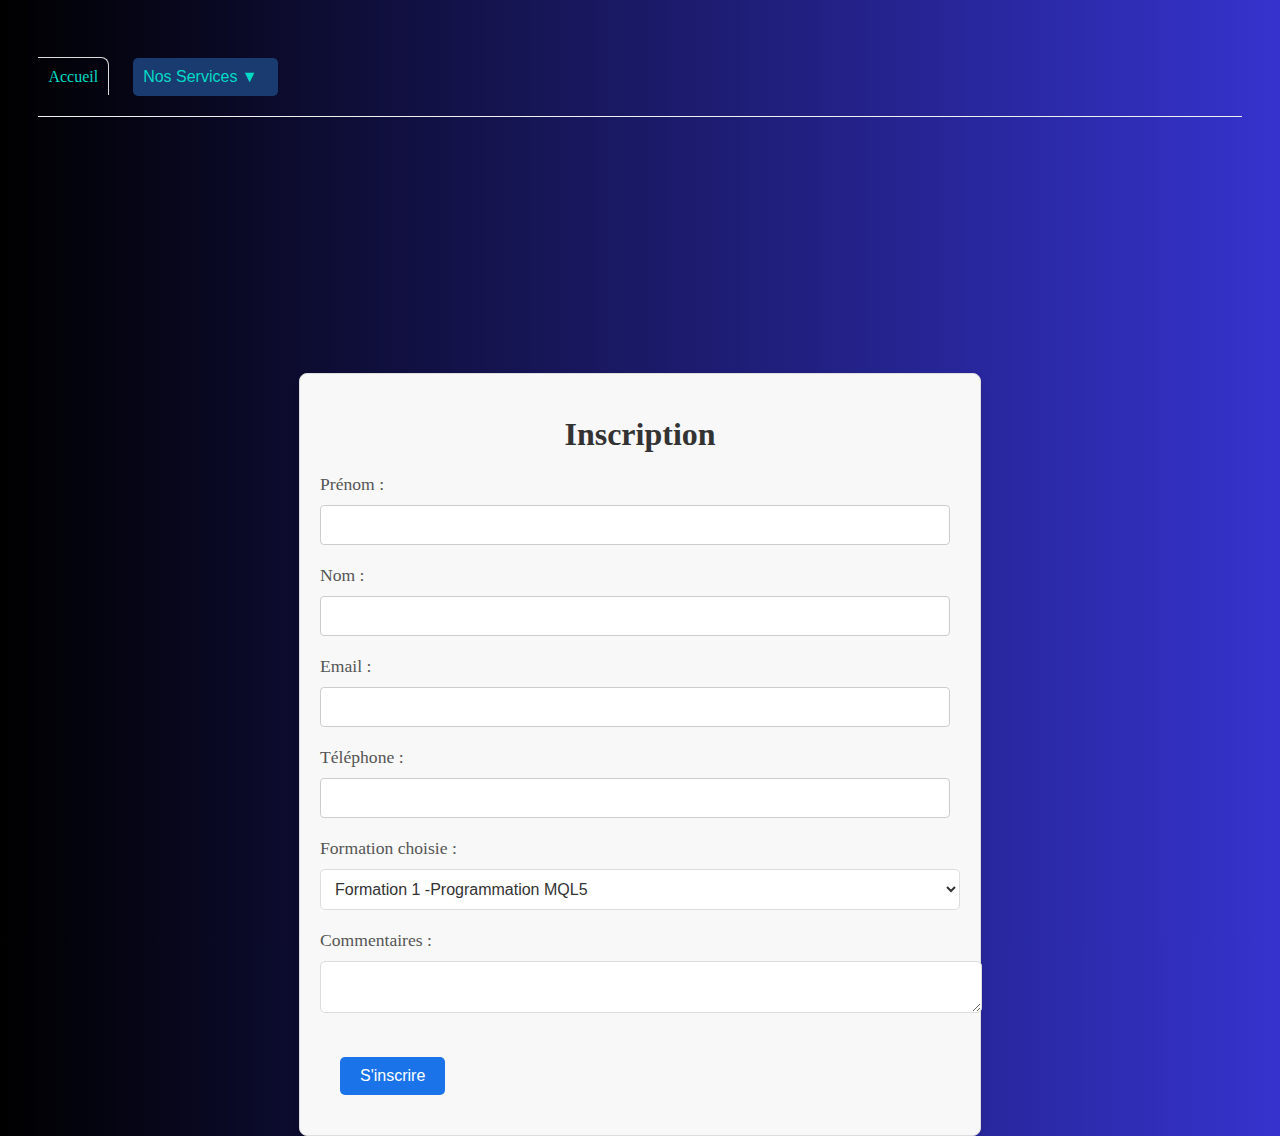
<file: inscription.html>
<!DOCTYPE html>
<html lang="en">
<head>
    <meta charset="UTF-8">
    <meta name="viewport" content="width=device-width, initial-scale=1.0">
    <link rel="stylesheet" href="style.css">
    <link href="https://cdnjs.cloudflare.com/ajax/libs/font-awesome/6.0.0-beta3/css/all.min.css" rel="stylesheet">
    <script type="text/javascript" src="https://cdn.emailjs.com/dist/email.min.js"></script>
    <title>Inscription</title>
</head>
<body>
    <nav id="nav-bar">
        <a href="index.html" id="home">Accueil</a>

        <!-- Bouton avec une icône -->
        <button class="dropdown-btn" onclick="toggleDropdown()">
            Nos Services  <i>&#9660;</i>
        </button>

        <!-- Contenu du menu déroulant -->
        <div class="dropdown-content">
            <a href="formations.html">Formation</a>
            <a href="auto-strategie.html">Automatisation de srategie</a>
            
        </div>
    </nav>
    <section style="margin-top: 20%;">
        <div class="container-form">
            <h1>Inscription</h1>
            <form id="formulaire-inscription" onsubmit="sendEmail(event)">
                <div class="form-group">
                    <label for="prenom">Prénom :</label>
                    <input type="text" id="prenom" name="prenom" required>
                </div>
    
                <div class="form-group">
                    <label for="nom">Nom :</label>
                    <input type="text" id="nom" name="nom" required>
                </div>
    
                <div class="form-group">
                    <label for="email">Email :</label>
                    <input type="email" id="email" name="email" required>
                </div>
    
                <div class="form-group">
                    <label for="telephone">Téléphone :</label>
                    <input type="tel" id="telephone" name="telephone" required>
                </div>
    
                <div class="form-group">
                    <label for="formation">Formation choisie :</label>
                    <select id="formation" name="formation" required>
                        <option value="formation_1">Formation 1 -Programmation MQL5</option>
                        <option value="formation_2">Formation 2 - Trading</option>
                    </select>
                </div>
    
                <div class="form-group">
                    <label for="commentaires">Commentaires :</label>
                    <textarea id="commentaires" name="commentaires"></textarea>
                </div>
    
                <button type="submit">S'inscrire</button>
            </form>
        </div>
    
     </section>

     <script>
        function toggleDropdown() {
            const content = document.querySelector('.dropdown-content');
            const icon = document.querySelector('.dropdown-btn i');
           
            // Alterne la visibilité du contenu
            content.classList.toggle('open');
           
            // Alterne l'icône entre bas (▼) et haut (▲)
            if (content.classList.contains('open')) {
                icon.innerHTML = '&#9650;';  // Icône vers le haut
            } else {
                icon.innerHTML = '&#9660;';  // Icône vers le bas
            }
        }
    </script>

    <script>
   // Initialisation d'EmailJS avec votre User ID
emailjs.init("dSO_mA3dzvL-I82GW"); // Remplacez par votre User ID EmailJS

// Fonction pour envoyer le formulaire par email
function sendEmail(event) {
    event.preventDefault(); // Empêche le rechargement de la page lors de la soumission du formulaire

    // Récupérer les données du formulaire
    const prenom = document.getElementById("prenom").value;
    const nom = document.getElementById("nom").value;
    const email = document.getElementById("email").value;
    const telephone = document.getElementById("telephone").value;
    const formation = document.getElementById("formation").value;
    const commentaires = document.getElementById("commentaires").value;

    // Créer un objet avec les données du formulaire
    const templateParams = {
        prenom: prenom,
        nom: nom,
        email: email,
        telephone: telephone,
        formation: formation,
        commentaires: commentaires
    };

    // Envoi du formulaire via EmailJS avec le Template ID et Service ID
    emailjs.send("service_rxeyr1k", "template_08g7lie", templateParams)
        .then(function(response) {
            console.log("Succès d'envoi:", response);
            alert("Votre inscription a été envoyée avec succès !");
        }, function(error) {
            console.log("Erreur d'envoi:", error);
            alert("Une erreur est survenue, veuillez réessayer.");
        });
}

    </script>


</body>
</html>
</file>
<file: style.css>
body {
    margin: 0;
    padding: 0;
    background: linear-gradient(90deg, #000000, #3533cd);
    color: #E0E0E0; /* Texte clair */
    height: 100vh; 
}
#nav-bar{
    border-bottom: #f1f1f1 solid 1px;
    margin: 3%;
}
#home{
    text-decoration: none;
    color: #03DAC6;
    border: #ddd solid 1px;
    padding: 10px;
    border-left: none;
    border-bottom: none;
    border-top-right-radius: 8px;
}
/* Style de base pour le bouton */
.dropdown-btn {
    background-color: #1a3b6f;
    color: #03DAC6;
    padding: 10px;
    text-align: left;
    border: none;
    cursor: pointer;
    font-size: 16px;
}

/* Style de l'icône */
.dropdown-btn i {
    margin-right: 10px;
}

/* Style du contenu déroulant */
.dropdown-content {
    display: none;  /* Caché par défaut */
    background-color: #75a6d120;
    padding: 10px;
    margin-top: 5px;
    border: 1px solid #75a6d120;
    justify-content: space-between;
    text-align: center;
    align-items: center;
}

.dropdown-content a{
    justify-content: space-between;
    padding: 10px;
    text-decoration: none;
    color: #03DAC6;
    font-family: Verdana, Geneva, Tahoma, sans-serif;
    text-decoration: underline;
}

/* Effet de transition lors de l'ouverture */
.dropdown-content.open {
    display: block;
    transition: max-height 0.3s ease-out;
}


.container {
    width: 50%;
    margin: 50px auto;
    background-color: ;
    padding: 20px;
    border-radius: 8px;
    box-shadow: 4px 4px 6px rgba(0, 0, 0, 0.2);
}
h1 {
    text-align: center;
    color: #333;
}
.form-group {
    margin-bottom: 15px;
}
label {
    font-size: 1.1em;
    color: #555;
}
input[type="number"]{
    width: 90%;
    padding: 10px;
}
input[type="text"],
input[type="email"],
input[type="tel"],
select,
textarea {
    width: 95%;
    padding: 10px;
    margin-top: 5px;
    border: 1px solid #ccc;
    border-radius: 4px;
    font-size: 1em;
    color: #333;
    background-color: #fff;
}
input[type="submit"] {
    background-color: #4CAF50;
    color: white;
    border: none;
    padding: 10px 20px;
    font-size: 1.2em;
    cursor: pointer;
    border-radius: 4px;
    width: 100%;
}
input[type="submit"]:hover {
    background-color: #45a049;
}
input:focus{
    border-color: #1a3b6f;
    outline: none;
    box-shadow: 0 0 5px rgba(26, 59, 11, 0.3);

}

 /* Style de base pour le footer */
         /* Style de base pour le footer */
footer {
    display: flex;
    flex-direction: column;
    background-color: #5aa6d811;
    color: gray;
    text-align: center;
}

footer a {
    color: white;
    font-size: 18px;
    margin: 0 15px;
    text-decoration: none;
    opacity: 0.8;

}

footer a:hover {
            color: #1e90ff;
}

footer p {
            margin-bottom: 10px;
}
.liens{
    background-color: #2a81b323;
    color: white;
    padding: 20px;
    text-align: center;
    display: flex;
    flex-wrap: wrap;
}
.copy{
    background-color: purple;
    text-align: center;
}
  
#tete{
    background-color: #1a3b6f;
}


/* En-tête */
header {
    background-color: #1a3b6f;
    padding: 40px 0;
    text-align: center;
}

#tete h2 {
    color: #03DAC6;
    font-size: 1.5em;
    margin-bottom: 20px;

}

#tete p {
    font-size: 1em;
    color: #03DAC6;
    font-size: 1em;
}

/* Section d'introduction */
.intro {
    background: linear-gradient(90deg, #000000, #3533cd);
    padding: 40px 0;
}

.intro  .container{

}

.intro h2 {
    font-size: 1.5em;
    margin-bottom: 20px;
    text-align: left;
}

.intro p {
    font-size: 1em;
    text-align: left;
}
.mql5{
    width: 95%;
    height: auto%;
    text-align: center;
}

/* Formulaire de demande */
.form {
    background: linear-gradient(90deg, #000000, #3533cd);
    padding: 40px 0;
}

.form h2 {
    font-size: 1.8em;
    margin-bottom: 20px;
}

.form-group {
    margin-bottom: 20px;
}

label {
    display: block;
    font-size: 1.1em;
    margin-bottom: 5px;
}

input, select, textarea {
    width: 100%;
    padding: 10px;
    font-size: 1em;
    border: 1px solid #ddd;
    border-radius: 5px;
}

button {
    background-color: #1a73e8;
    color: white;
    border: none;
    padding: 10px 20px;
    font-size: 1.2em;
    cursor: pointer;
    border-radius: 5px;
}

button:hover {
    background-color: #1558b0;
    color: white;
}

/* En-tête */
header {
    background-color: #1a73e8;
    color: white;
    padding: 40px 0;
    text-align: center;
}

header h1 {
    font-size: 2.5em;
}

header p {
    font-size: 1.2em;
}
/* Style de base pour les articles */
.articles {

}
.container-articles{
    width: 80%;
    margin: 50px auto;
    padding: 20px;
    border-radius: 8px;
    box-shadow: 6px 8px 6px 8px rgba(0, 0, 0, 0.5);
}

.articles h2 {
    font-size: 1em;
}

.article {
    margin-bottom: 40px;
}
.article-title{
    box-shadow: 0 4px 6px gold;
    padding: 2%;
    color: #03DAC6;
}

/* Style pour le slider */
.slider-container {
    position: relative;
    width: 100%;
    overflow: hidden; /* Masque les images qui dépassent */
}

.slider {
    display: flex;
    transition: transform 0.5s ease-in-out;
}

.slider-image {
    width: 100%;
    height: auto;
    object-fit: cover;
}

.achat{
    text-align: center;
    align-items: center;
    justify-content: center;
}
#btn-acheter{
    background-color: green;
    color: white;
    border: none;
    padding: 10px 20px;
    font-size: 1.2em;
    cursor: pointer;
    border-radius: 5px;
    margin-bottom: 30px;
}
#btn-acheter a{
    text-decoration: none;
    color: white;
    font-weight: bold;
}

/* Boutons de navigation */
.prev, .next {
    position: absolute;
    top: 50%;
    transform: translateY(-50%);
    background-color: rgba(0, 0, 0, 0.5);
    color: white;
    border: none;
    font-size: 24px;
    padding: 10px;
    cursor: pointer;
    z-index: 10;
}

.prev {
    left: 10px;
}

.next {
    right: 10px;
}

.prev:hover, .next:hover {
    background-color: rgba(0, 0, 0, 0.8);
}

.presentation{
    margin: 2%;
    display: flex;
    flex-direction: column;
    justify-content: center;
    text-align: center;
    align-items: center;
}
.accueil{
    width: 90%;
    height: 70vh;
    background-image: url('bg-2.jpg');
    background-size: cover;
    background-repeat: no-repeat;
    background-position: center;
    border: none;
    object-fit: cover;

}
.accueil-2{
    width: 90%;
    height: 70vh;
    background-image: url('bg-1.jpg');
    background-size: cover;
    background-repeat: no-repeat;
    background-position: center;
    border: none;
    object-fit: cover;
    
}
.auto-s{
    background: linear-gradient(90deg, #000000, #3533cd);
    display: flex;
    flex-direction: column;
    text-align: center;
}
.presentation h1{
    background-color: green;
    color: white;
    padding: 2%;
    border-radius: 6px;
   
}
.cadre-viking{
    border-radius: 8px;
    box-shadow: 4px 4px 4px 6px rgba(0, 0, 0, 0.3);
    margin-bottom: 15px;
}

#viking{
    width: 80%;
    height: 50%;
    margin-top: 3%;
}
.article-description li{
    opacity: 0.8;
}
.description{
    margin-top: 15px;
    border-radius: 8px;
    box-shadow: 4px 4px 4px 6px rgba(0, 0, 0, 0.3);
    margin-bottom: 15px;
}
.caption{
    opacity: 0.95;
    font-style: italic;
    font-family: Verdana, Geneva, Tahoma, sans-serif;
}
.description p{
    padding: 2%;
    margin: 10px;
    color: white;
    opacity: 0.7;
    text-align: left;
    font-family: Arial, Helvetica, sans-serif;
}
#btn-presentation{
    background-color: rgba(181, 181, 21, 0.742);
    color: white;
    border: none;
    padding: 10px 20px;
    font-size: 1.2em;
    cursor: pointer;
    border-radius: 5px;
    margin-bottom: 15%;
    margin-top: 5%;
}
#btn-presentation a{
    text-decoration: none;
    color: white;
    font-weight: bolder;

}
#btn-presentation:hover {
    background-color: #1558b0;
    color: white;
}
.commande{
    justify-content: center;
    text-align: center;
    align-items: center;
}

.commande button{
    background-color: #1a73e8;
    color: white;
    border: none;
    padding: 10px 20px;
    font-size: 1.2em;
    cursor: pointer;
    border-radius: 5px;
    margin-bottom: 15px;
}
.commande button a{
    text-decoration: none;
    color: white;

}
.commande button:hover{
    background-color: #1558b0;
    color: white;
}
.container-form{
    width: 50%;
    margin: 50px auto;
    background-color: #f8f8f8;
    padding: 20px;
    border-radius: 8px;
    box-shadow: 0 4px 8px rgba(0, 0, 0, 0.1);
    border: 1px solid #ddd;
}
.container-form h2{
    color: black;
    opacity: 0.8;
}
#temoignages {
    padding: 40px;
    background: linear-gradient(90deg, #000000, #3533cd);
    text-align: center;
}

#temoignages h2 {
    font-size: 2em;
    color: wheat;
    margin-bottom: 20px;
}

.temoignages-container {
    display: flex;
    justify-content: space-around;
    flex-wrap: wrap;
    gap: 30px;
}

.temoignage {
    background-color: #fff;
    border-radius: 10px;
    box-shadow: 0 4px 8px rgba(0, 0, 0, 0.1);
    padding: 20px;
    text-align: center;
    max-width: 80%;
    flex-grow: 1;
    color: #000000;
}

.photo-client {
    width: 100%;
    height: auto;
    object-fit: cover;
    margin-bottom: 15px;
}

.nom-client {
    font-size: 1.2em;
    font-weight: bold;
    margin-bottom: 10px;
}

.commentaire {
    font-size: 1em;
    color: black;
}
#monetisation {
    padding: 40px;
    background: linear-gradient(90deg, #000000, #3533cd);
    color: white;
    text-align: center;
}

#monetisation h2 {
    font-size: 2.5em;
    margin-bottom: 20px;
    color: #007bff;
}

#monetisation .intro {
    font-size: 1.2em;
    margin-bottom: 30px;
    color: white;
    max-width: 800px;
    margin-left: auto;
    margin-right: auto;
}

.benefits {
    display: flex;
    justify-content: space-around;
    flex-wrap: wrap;
    gap: 40px;
    margin-bottom: 40px;
}

.benefit {
    background: linear-gradient(90deg, #000000, #3533cd);
    border-radius: 10px;
    box-shadow: 0 4px 8px rgba(0, 0, 0, 0.1);
    padding: 20px;
    width: 280px;
    max-width: 320px;
    text-align: left;
}

.benefit h3 {
    color: white;
    margin-bottom: 15px;
    font-size: 1.5em;
}

.benefit p {
    color: white;
    font-size: 1em;
}

.call-to-action {
    margin-top: 40px;
}

.call-to-action h3 {
    font-size: 1.8em;
    margin-bottom: 15px;
}

.call-to-action p {
    font-size: 1.2em;
    margin-bottom: 30px;
}

.btn-cta {
    background-color: #007bff;
    color: #fff;
    padding: 15px 30px;
    border-radius: 5px;
    text-decoration: none;
    font-size: 1.1em;
}

.btn-cta:hover {
    background-color: #0056b3;
}

.testimonial {
    margin-top: 40px;
    background: linear-gradient(90deg, #000000, #3533cd);
    padding: 20px;
    box-shadow: 0 4px 8px rgba(0, 0, 0, 0.1);
    border-radius: 10px;
}

.testimonial-item {
    display: flex;
    justify-content: flex-start;
    align-items: center;
    margin-bottom: 20px;
}

.photo-testeur {
    width: 50%;
    height: auto%;
    object-fit: cover;
}

.testimonial-text p {
    font-size: 1.1em;
    color: white;
}

.testimonial-text strong {
    font-weight: bold;
}
.btn-demande{
    background-color: rgba(181, 181, 21, 0.742);
    color: white;
    border: none;
    padding: 10px 20px;
    font-size: 1.2em;
    cursor: pointer;
    border-radius: 5px;
    margin-bottom: 15%;
    margin-top: 5%;
    text-align: center;
}
.btn-demande:hover {
    background-color: #0056b3;
}
.btn-demande a{
    text-decoration: none;
    color: white;
    font-weight: bolder;

}.hidden {
    display: none;
}
.button-container {
    margin-top: 20px;
}
button {
    padding: 10px 20px;
    margin: 20px;
    font-size: 16px;
    cursor: pointer;
}
.logo{
    width: 20px;
    height: 20px;
    border-radius: 50%;
    padding-right: 8px;
}
.liens{
    display: flex;
    flex-wrap: wrap;
    justify-content: space-between;
    text-align: center;
    align-items: center;
}
.lien{
    display: flex;
    flex-direction: column;
    justify-content: center;
}
.lien a{
    justify-content: center;
    align-items: center;
    display: flex;
    flex-wrap: nowrap;
}
#showButtons{
    background-color: rgba(181, 181, 21, 0.742);
    color: white;
    border: none;
    padding: 10px 20px;
    font-size: 1.2em;
    cursor: pointer;
    border-radius: 5px;
    margin-bottom: 15%;
    margin-top: 5%;
}
</file>
